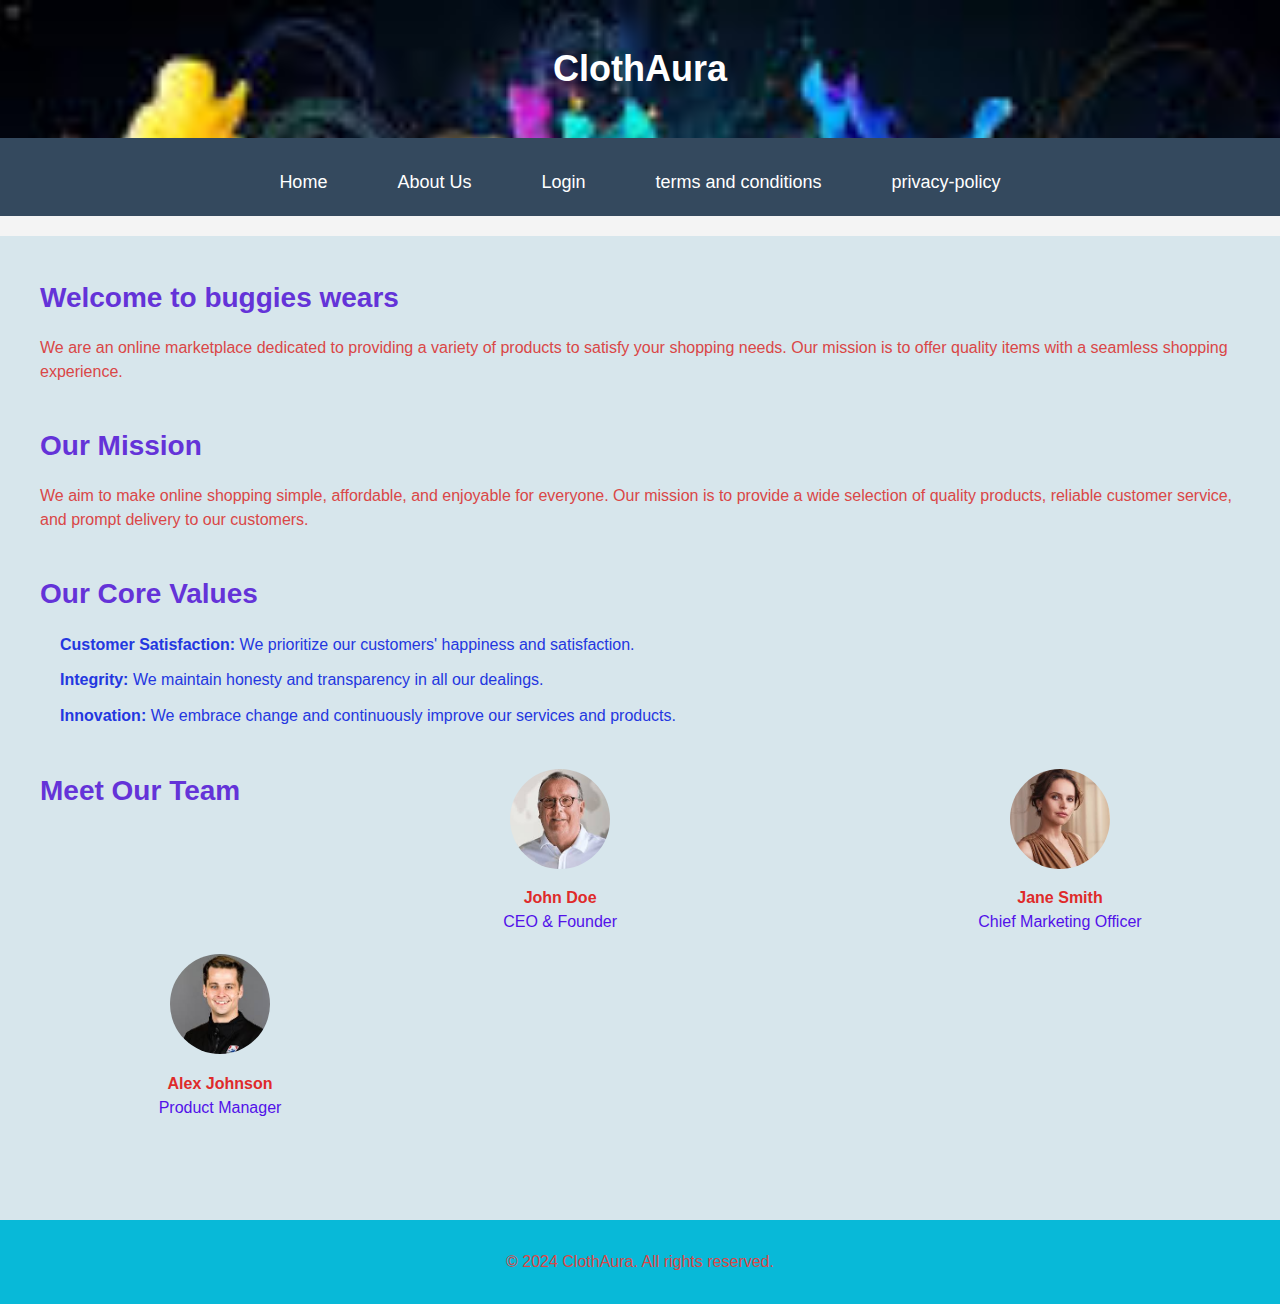
<file: about.html>
<!DOCTYPE html>
<html lang="en">
<head>
  <meta charset="UTF-8">
  <meta name="viewport" content="width=device-width, initial-scale=1.0">
  <title>About Us - ClothAura</title>
  <link rel="stylesheet" href="style.css">
</head>
<body>
  <!-- Header Section -->
  <header>
    <div class="container">
      <div class="logo">
        <a href="home.html">ClothAura</a>
      </div>
    </div>
  </header>

  <!-- Navigation Tabs -->
  <nav class="nav-tabs">
    <ul>
      <li><a href="home.html">Home</a></li>
      <li><a href="about.html">About Us</a></li>
      <li><a href="index.html">Login</a></li>
       <li><a href="terms.html">terms and conditions</a></li>
       <li><a href="privacy.html">privacy-policy</a></li>
    </ul>
  </nav>

  <!-- About Us Section -->
  <main class="about-main">
    <section class="about-intro">
      <h2>Welcome to buggies wears</h2>
      <p>We are an online marketplace dedicated to providing a variety of products to satisfy your shopping needs. Our mission is to offer quality items with a seamless shopping experience.</p>
    </section>

    <section class="mission">
      <h2>Our Mission</h2>
      <p>We aim to make online shopping simple, affordable, and enjoyable for everyone. Our mission is to provide a wide selection of quality products, reliable customer service, and prompt delivery to our customers.</p>
    </section>

    <section class="values">
      <h2>Our Core Values</h2>
      <ul>
        <li><strong>Customer Satisfaction:</strong> We prioritize our customers' happiness and satisfaction.</li>
        <li><strong>Integrity:</strong> We maintain honesty and transparency in all our dealings.</li>
        <li><strong>Innovation:</strong> We embrace change and continuously improve our services and products.</li>
      </ul>
    </section>

    <section class="team">
      <h2>Meet Our Team</h2>
      <div class="team-member">
        <img src="[data-uri]" alt="Team Member 1" class="team-img">
        <p class="team-name">John Doe</p>
        <p class="team-role">CEO & Founder</p>
      </div>
      <div class="team-member">
        <img src="[data-uri]" alt="Team Member 2" class="team-img">
        <p class="team-name">Jane Smith</p>
        <p class="team-role">Chief Marketing Officer</p>
      </div>
      <div class="team-member">
        <img src="[data-uri]" alt="Team Member 3" class="team-img">
        <p class="team-name">Alex Johnson</p>
        <p class="team-role">Product Manager</p>
      </div>
    </section>
  </main>

  <!-- Footer Section -->
  <footer>
    <div class="container">
      <p>&copy; 2024 ClothAura. All rights reserved.</p>
    </div>
  </footer>
</body>
</html>
</file>
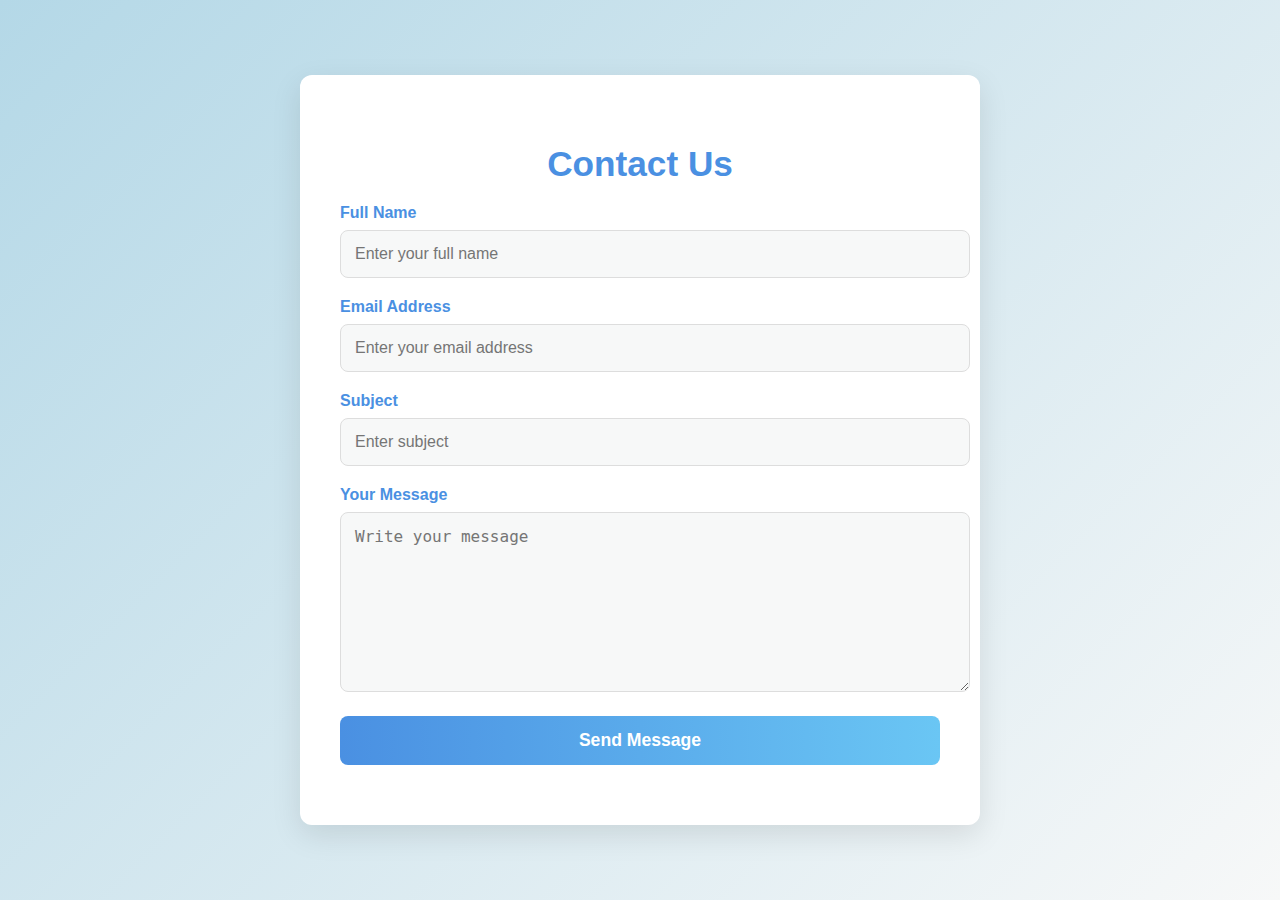
<file: contact.html>
<!DOCTYPE html>
<html lang="en">
<head>
  <meta charset="UTF-8">
  <meta name="viewport" content="width=device-width, initial-scale=1.0">
  <title>Contact Us - clothaura</title>
  <style>
    /* General Styles */
    body {
      font-family: 'Arial', sans-serif;
      background: linear-gradient(135deg, #B4D8E7, #F7F8F8);
      margin: 0;
      padding: 0;
      display: flex;
      justify-content: center;
      align-items: center;
      height: 100vh;
      color: #555;
    }

    .contact-form-container {
      background: #fff;
      box-shadow: 0 10px 30px rgba(0, 0, 0, 0.1);
      border-radius: 12px;
      padding: 40px;
      max-width: 600px;
      width: 100%;
      animation: fadeIn 1s ease-in-out;
    }

    @keyframes fadeIn {
      from {
        opacity: 0;
        transform: translateY(30px);
      }
      to {
        opacity: 1;
        transform: translateY(0);
      }
    }

    .contact-form-container h2 {
      font-size: 2.2rem;
      margin-bottom: 20px;
      color: #4A90E2;
      text-align: center;
    }

    .contact-form-container label {
      font-weight: bold;
      color: #4A90E2;
      margin-bottom: 8px;
      display: block;
    }

    .contact-form-container input,
    .contact-form-container textarea,
    .contact-form-container button {
      width: 100%;
      padding: 14px;
      margin-bottom: 20px;
      border-radius: 8px;
      border: 1px solid #ddd;
      font-size: 1rem;
      transition: all 0.3s ease;
      background-color: #F7F8F8;
    }

    .contact-form-container input:focus,
    .contact-form-container textarea:focus {
      border-color: #B4D8E7;
      box-shadow: 0 0 8px rgba(180, 216, 231, 0.5);
      outline: none;
    }

    .contact-form-container textarea {
      resize: vertical;
      height: 150px;
    }

    .contact-form-container button {
      background: linear-gradient(90deg, #4A90E2, #6AC6F4);
      color: white;
      font-size: 1.1rem;
      font-weight: bold;
      cursor: pointer;
      border: none;
      transition: transform 0.3s ease, box-shadow 0.3s ease;
    }

    .contact-form-container button:hover {
      transform: translateY(-3px);
      box-shadow: 0 6px 12px rgba(0, 0, 0, 0.15);
    }

    /* Responsive Styles */
    @media (max-width: 768px) {
      .contact-form-container {
        padding: 25px;
      }

      .contact-form-container h2 {
        font-size: 1.8rem;
      }
    }

    /* Footer */
    footer {
      position: fixed;
      bottom: 10px;
      width: 100%;
      text-align: center;
      font-size: 0.9rem;
      color: #555;
    }

    footer a {
      color: #4A90E2;
      text-decoration: none;
    }

    footer a:hover {
      text-decoration: underline;
    }
  </style>
</head>
<body>

<div class="contact-form-container">
  <h2>Contact Us</h2>
  <form id="contact-form">
    <label for="name">Full Name</label>
    <input type="text" id="name" name="name" placeholder="Enter your full name" required>

    <label for="email">Email Address</label>
    <input type="email" id="email" name="email" placeholder="Enter your email address" required>

    <label for="subject">Subject</label>
    <input type="text" id="subject" name="subject" placeholder="Enter subject" required>

    <label for="message">Your Message</label>
    <textarea id="message" name="message" placeholder="Write your message" required></textarea>

    <button type="submit">Send Message</button>
  </form>
</div>



<script>
  document.getElementById('contact-form').addEventListener('submit', function(event) {
    event.preventDefault(); // Prevent default form submission

    // Simulate success message
    alert("Your message has been sent successfully. We'll get back to you soon.");
  });
</script>

</body>
</html>
</file>
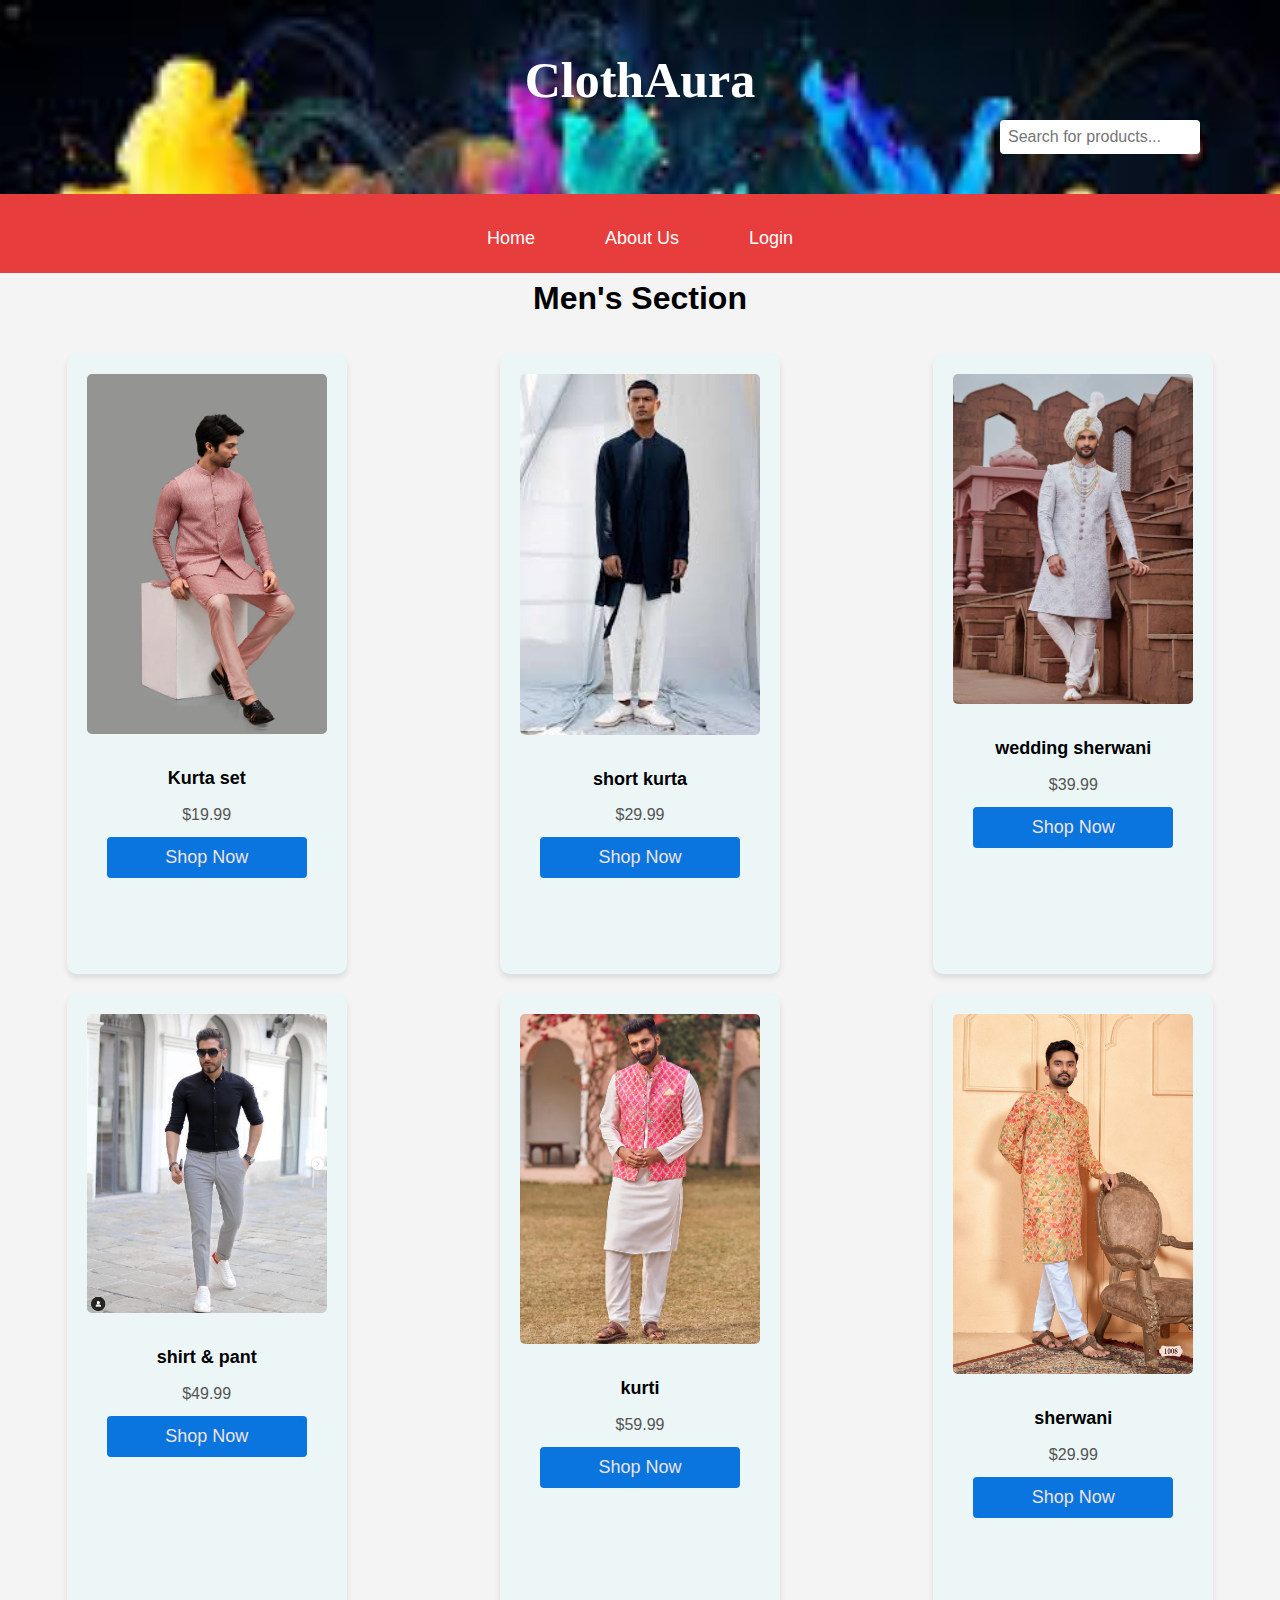
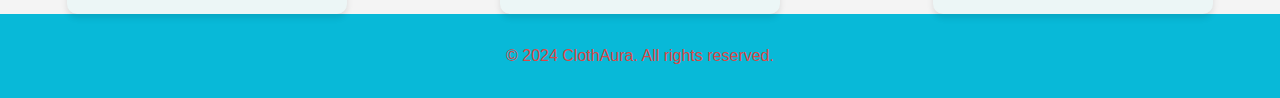
<file: men.html>
<!DOCTYPE html>
<html lang="en">
<head>
  <meta charset="UTF-8">
  <meta name="viewport" content="width=device-width, initial-scale=1.0">
  <title>Online Shopping</title>
  <link rel="stylesheet" href="style.css">
  <script defer src="script.js"></script>
</head>
<body>
  <!-- Header Section -->
  <header>
    <div class="container">
      <div class="logo">
        <h1>ClothAura</h1>
      </div>
      <div class="header-icons">
        <input type="text" id="search-bar" placeholder="Search for products..." />
      </div>
    </div>
  </header>

  <nav class="nav-tabs">
    <ul>
      <li><a href="home.html">Home</a></li>
      <li><a href="about.html">About Us</a></li>
      <li><a href="index.html">Login</a></li>
    </ul>
  </nav>

  <main>

    <div class="heading">
      <h3>Men's Section</h3>
    </div>
    
    <div class="product-grid">
      <div class="product-card">
        <img src="./men1.webp" alt="Product 1">
        <div class="product-info">
          <h3>Kurta set</h3>
          <p>$19.99</p>
          <a href="shop.html"><button class="shop-now-btn">Shop Now</button></a>
        </div>
      </div>

      <div class="product-card">
        <img src="./men2.jpg" alt="Product 2">
        <div class="product-info">
          <h3>short kurta</h3>
          <p>$29.99</p>
          <a href="shop.html"><button class="shop-now-btn">Shop Now</button></a>
        </div>
      </div>

      <div class="product-card">
        <img src="./men3.webp" alt="Product 3">
        <div class="product-info">
          <h3>wedding sherwani</h3>
          <p>$39.99</p>
          <a href="shop.html"><button class="shop-now-btn">Shop Now</button></a>
        </div>
      </div>

      <div class="product-card">
        <img src="./men4.jpg" alt="Product 4">
        <div class="product-info">
          <h3>shirt & pant</h3>
          <p>$49.99</p>
          <a href="shop.html"><button class="shop-now-btn">Shop Now</button></a>
        </div>
      </div>

      <div class="product-card">
        <img src="./men5.webp" alt="Product 5">
        <div class="product-info">
          <h3>kurti</h3>
          <p>$59.99</p>
          <a href="shop.html"><button class="shop-now-btn">Shop Now</button></a>
        </div>
      </div>

      <div class="product-card">
        <img src="./men6.jpg" alt="Product 6">
        <div class="product-info">
          <h3>sherwani</h3>
          <p>$29.99</p>
          <a href="shop.html"><button class="shop-now-btn">Shop Now</button></a>
        </div>
      </div>
    </div>
  </main>

  <!-- Cart Pop-up -->
  <div id="cart-popup" class="cart-popup">
    <div class="cart-header">
      <h2>Shopping Cart</h2>
      <button id="close-cart">✖</button>
    </div>
    <div id="cart-items">
      <!-- Cart items will be dynamically added here -->
    </div>
    <div class="cart-footer">
      <p>Total: $<span id="cart-total">0.00</span></p>
    </div>
  </div>


  <!-- Footer Section -->
  <footer>
    <div class="container">
      <p>&copy; 2024 ClothAura. All rights reserved.</p>
    </div>
  </footer>

  <script>
    document.addEventListener("DOMContentLoaded", () => {
      const cartPopup = document.getElementById("cart-popup");
      const cartItemsContainer = document.getElementById("cart-items");
      const cartTotal = document.getElementById("cart-total");
      const closeCartButton = document.getElementById("close-cart");
      let cart = [];

      // Add to Cart Button Click
      document.querySelectorAll(".add-to-cart-btn").forEach(button => {
        button.addEventListener("click", () => {
          const productName = button.dataset.name;
          const productPrice = parseFloat(button.dataset.price);

          const existingItem = cart.find(item => item.name === productName);
          if (existingItem) {
            existingItem.quantity++;
          } else {
            cart.push({ name: productName, price: productPrice, quantity: 1 });
          }
          updateCart();
          cartPopup.style.display = "block";
        });
      });

      // Close Cart Popup
      closeCartButton.addEventListener("click", () => {
        cartPopup.style.display = "none";
      });

      // Update Cart Items
      function updateCart() {
        cartItemsContainer.innerHTML = "";
        let total = 0;

        cart.forEach(item => {
          total += item.price * item.quantity;

          const cartItem = document.createElement("div");
          cartItem.classList.add("cart-item");
          cartItem.innerHTML = `
            <p>${item.name} - $${item.price} x ${item.quantity}</p>
            <button class="remove-item" data-name="${item.name}">Remove</button>
          `;
          cartItemsContainer.appendChild(cartItem);
        });

        cartTotal.textContent = total.toFixed(2);

        // Remove Item Button
        document.querySelectorAll(".remove-item").forEach(button => {
          button.addEventListener("click", () => {
            const productName = button.dataset.name;
            cart = cart.filter(item => item.name !== productName);
            updateCart();
          });
        });
      }
    });
  </script>

  <style>
    /* Styling for product cards */
    .product-grid {
  display: grid;
  justify-items: center;
  align-items: center;
  grid-template-columns: repeat(3, 1fr); /* 3 columns */
  gap: 20px;
  margin-top: 30px;
}

.product-card {
  background-color: #ecf6f6;
  border-radius: 10px;
  box-shadow: 0 4px 6px rgba(0, 0, 0, 0.1);
  overflow: hidden;
  transition: transform 0.3s ease;
  display: flex;
  flex-direction: column; /* Align children vertically */
  height: 620px; /* Fixed height for all cards */
  width: 280px;  /* Fixed width for all cards */
}
h3{
    text-align: center;
    font-size: 2rem;
}
.product-card:hover {
  transform: scale(1.05);
}

.product-info {
  padding: 20px;
  flex-grow: 1; /* Allow content to expand within card */
}

.product-info h3 {
  font-size: 18px;
  margin: 10px 0;
}

.product-info p {
  font-size: 16px;
  color: #555;
}
header {
    background-color: #8bbff8;
    padding: 20px 0;
    color: white;
    text-align: center;
  }
.add-to-cart-btn,
.shop-now-btn {
  background-color: #00e927;
  color: white;
  padding: 0px;
  border: none;
  border-radius: 5px;
  cursor: pointer;
}

.shop-now-btn {
  background-color: #0ef10a;
}

.add-to-cart-btn,
.shop-now-btn {
  margin-top: 10px;
}
.banner p{
    font-size: 1.5rem;
    color: rgb(228, 153, 22);
}


    .shop-now-btn {
      background-color: #3700ff;
      color: white;
      padding:5px;
      border: none;
      border-radius: 5px;
      cursor: pointer;
    }
    
    header .logo a {
    font-size: 36px;
    font-weight: bold;
    color: white;
    text-decoration: none;
  }
  /* Media Query for Small Screens (max-width: 600px) */
@media (max-width: 650px) {
  .product-grid {
    display: flex;
    flex-direction: column; /* Stack items vertically */
    align-items: center; /* Center items horizontally */
    gap: 20px; /* Space between items */
  }

  .product-card {
    width: 100%; /* Full width of the screen */
    max-width: 350px; /* Optional: limit the width */
  }

  .product-info {
    text-align: center; /* Center-align product information */
  }

  .product-card img {
    max-width: 100%; /* Make images responsive */
    height: auto; /* Maintain aspect ratio */
  }
}

/* Navigation Tabs Styling */
.nav-tabs {
  background-color: #e83d3d;
  overflow-x: auto; /* Enable horizontal scrolling */
  white-space: nowrap; /* Prevent line breaks */
}

.nav-tabs ul {
  display: flex;
  margin: 0;
  padding: 0;
  list-style: none;
  flex-wrap: nowrap; /* Prevent wrapping of buttons */
}

.nav-tabs li {
  flex-shrink: 0; /* Prevent shrinking of buttons */
}

.nav-tabs a {
  display: inline-block;
  text-decoration: none;
  color: white;
  padding: 10px 15px;
  font-size: 14px; /* Adjust font size for mobile */
  border-radius: 5px;
  transition: background-color 0.3s;
  white-space: nowrap; /* Prevent text wrapping inside buttons */
}

.nav-tabs a:hover {
  background-color: #921236; /* Highlight color on hover */
}

/* Media Query for Mobile Screens */
@media (max-width: 600px) {
  .nav-tabs ul {
    justify-content: flex-start; /* Align buttons to the left */
    overflow-x: auto; /* Enable horizontal scrolling */
  }

  .nav-tabs a {
    font-size: 12px; /* Further reduce font size for small screens */
    padding: 20px 40px; /* Reduce padding for compact buttons */
  }
}
    /* Cart Popup Styling */
    .cart-popup {
      position: fixed;
      top: 0;
      right: 0;
      width: 300px;
      height: 100%;
      background-color: #fff;
      box-shadow: -2px 0px 10px rgba(0, 0, 0, 0.2);
      display: none;
      padding: 20px;
    }
    .banner{
        background-color: rgb(179, 214, 245);
    }
    .cart-header {
      display: flex;
      justify-content: space-between;
      align-items: center;
    }

    .cart-footer {
      margin-top: 20px;
    }

    .cart-footer button {
      width: 100%;
      background-color: #000000;
      color: white;
      padding: 10px;
      border: none;
      border-radius: 5px;
      cursor: pointer;
    }

    .cart-footer button:hover {
      background-color: #45a049;
    }
    .abc{
        display: flex;
        justify-content: center;
        align-items: center;
    }
    .abc a{
        width: 250px;
        font-size: 2rem;
        padding: 20px;
    }
  </style>
</body>
</html>
</file>
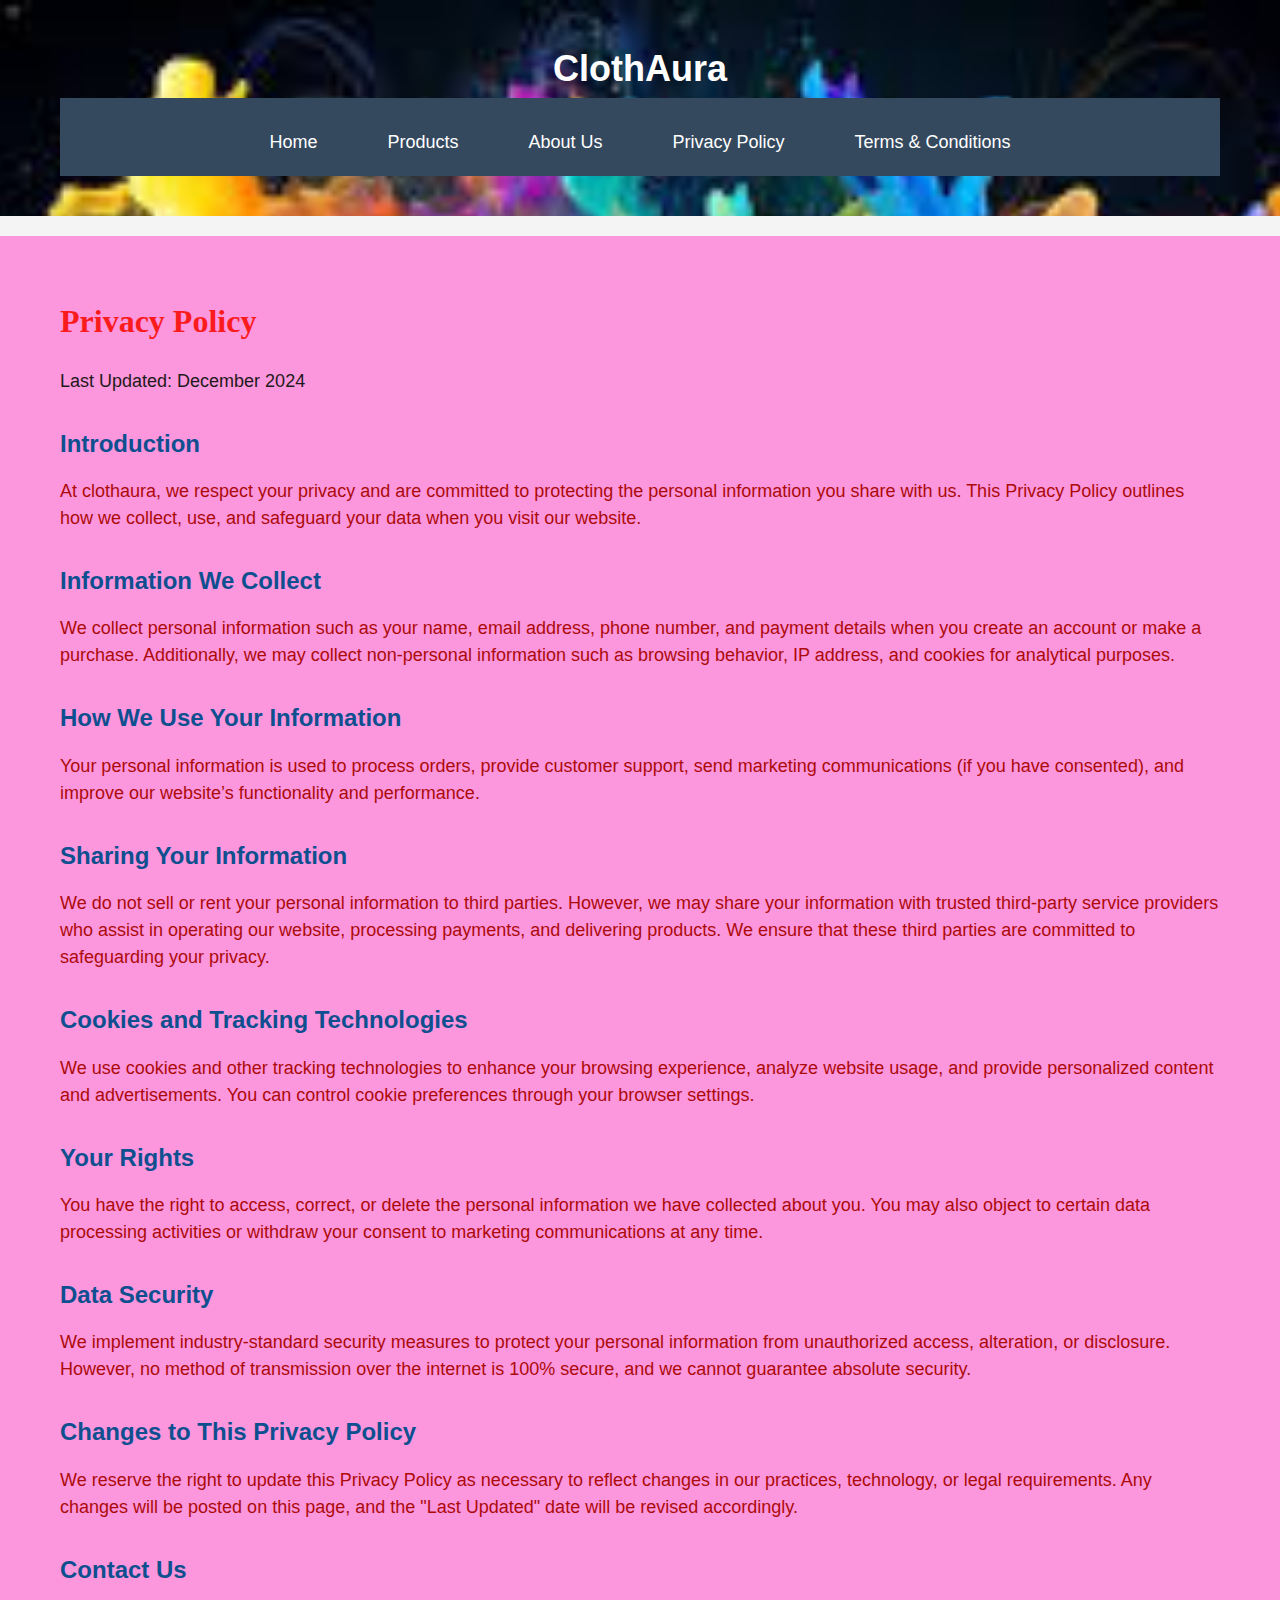
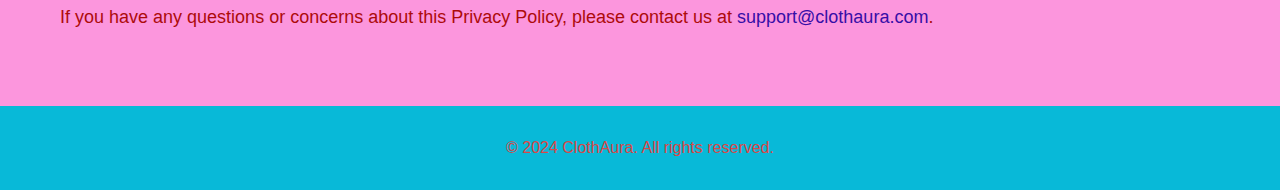
<file: privacy.html>
<!DOCTYPE html>
<html lang="en">
<head>
  <meta charset="UTF-8">
  <meta name="viewport" content="width=device-width, initial-scale=1.0">
  <title>Privacy Policy - ClothAura</title>
  <link rel="stylesheet" href="style.css">
</head>
<body>
  <!-- Header Section -->
  <header>
    <div class="container">
      <div class="logo">
        <a href="home.html">ClothAura</a>
      </div>
      <nav class="nav-tabs">
        <ul>
          <li><a href="home.html">Home</a></li>
          <li><a href="product.html">Products</a></li>
          <li><a href="about.html">About Us</a></li>
          <li><a href="privacy.html">Privacy Policy</a></li> <!-- Privacy Policy Link -->
          <li><a href="terms.html">Terms & Conditions</a></li> <!-- Terms Link -->
        </ul>
      </nav>
    </div>
  </header>

  <!-- Privacy Policy Section -->
  <section class="privacy-section">
    <div class="container">
      <h1>Privacy Policy</h1>
      <p>Last Updated: December 2024</p>

      <div class="privacy-content">
        <h2>Introduction</h2>
        <p>At clothaura, we respect your privacy and are committed to protecting the personal information you share with us. This Privacy Policy outlines how we collect, use, and safeguard your data when you visit our website.</p>

        <h2>Information We Collect</h2>
        <p>We collect personal information such as your name, email address, phone number, and payment details when you create an account or make a purchase. Additionally, we may collect non-personal information such as browsing behavior, IP address, and cookies for analytical purposes.</p>

        <h2>How We Use Your Information</h2>
        <p>Your personal information is used to process orders, provide customer support, send marketing communications (if you have consented), and improve our website’s functionality and performance.</p>

        <h2>Sharing Your Information</h2>
        <p>We do not sell or rent your personal information to third parties. However, we may share your information with trusted third-party service providers who assist in operating our website, processing payments, and delivering products. We ensure that these third parties are committed to safeguarding your privacy.</p>

        <h2>Cookies and Tracking Technologies</h2>
        <p>We use cookies and other tracking technologies to enhance your browsing experience, analyze website usage, and provide personalized content and advertisements. You can control cookie preferences through your browser settings.</p>

        <h2>Your Rights</h2>
        <p>You have the right to access, correct, or delete the personal information we have collected about you. You may also object to certain data processing activities or withdraw your consent to marketing communications at any time.</p>

        <h2>Data Security</h2>
        <p>We implement industry-standard security measures to protect your personal information from unauthorized access, alteration, or disclosure. However, no method of transmission over the internet is 100% secure, and we cannot guarantee absolute security.</p>

        <h2>Changes to This Privacy Policy</h2>
        <p>We reserve the right to update this Privacy Policy as necessary to reflect changes in our practices, technology, or legal requirements. Any changes will be posted on this page, and the "Last Updated" date will be revised accordingly.</p>

        <h2>Contact Us</h2>
        <p>If you have any questions or concerns about this Privacy Policy, please contact us at <a href="mailto:support@clothaura.com">support@clothaura.com</a>.</p>
      </div>
    </div>
  </section>

  <!-- Footer Section -->
  <footer>
    <div class="container">
      <p>&copy; 2024 ClothAura. All rights reserved.</p>
    </div>
  </footer>

</body>
</html>
</file>
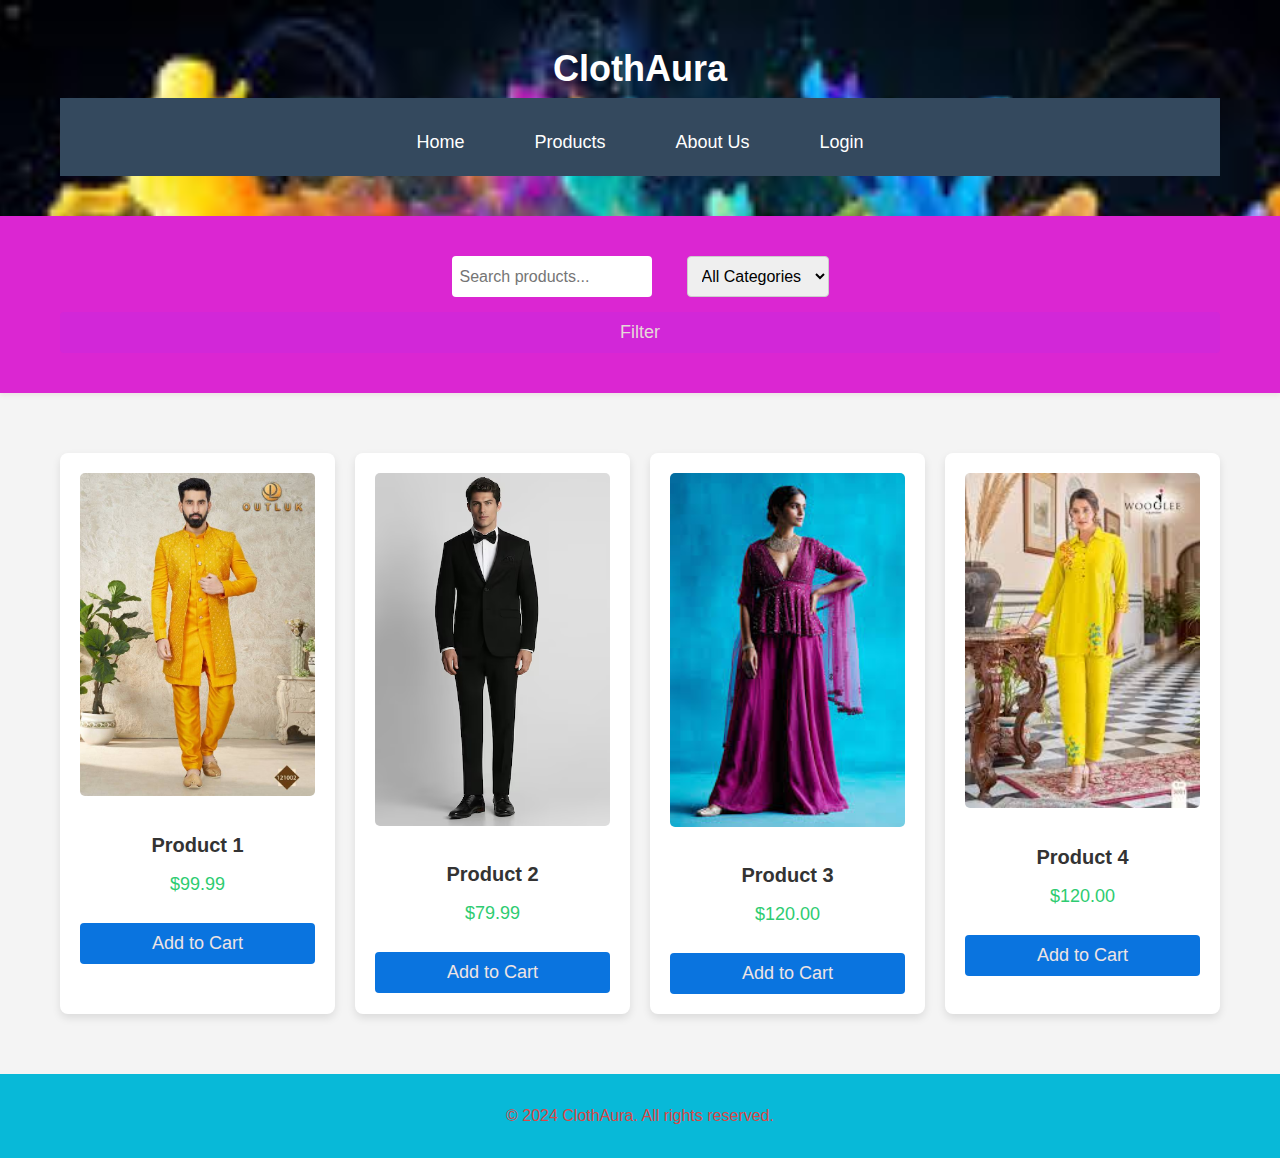
<file: product.html>
<!DOCTYPE html>
<html lang="en">
<head>
  <meta charset="UTF-8">
  <meta name="viewport" content="width=device-width, initial-scale=1.0">
  <title>Products - ClothAura</title>
  <link rel="stylesheet" href="style.css">
</head>
<body>
  <!-- Header Section -->
  <header>
    <div class="container">
      <div class="logo">
        <a href="home.html">ClothAura</a>
      </div>
      <nav class="nav-tabs">
        <ul>
          <li><a href="home.html">Home</a></li>
          <li><a href="product.html">Products</a></li>
          <li><a href="about.html">About Us</a></li>
          <li><a href="index.html">Login</a></li>
        </ul>
      </nav>
    </div>
  </header>

  <!-- Product Filter Section -->
  <section class="product-filter">
    <div class="container">
      <input type="text" id="search-bar" placeholder="Search products..." class="search-bar">
      <select id="category-select" class="category-select">
        <option value="">All Categories</option>
        <option value="electronics">Electronics</option>
        <option value="clothing">Clothing</option>
        <option value="home">Home</option>
      </select>
      <button class="filter-btn">Filter</button>
    </div>
  </section>

  <!-- Products Grid Section -->
  <section class="products-grid">
    <div class="container">
      <div class="product-card">
        <img src="./product1.jpeg" alt="Product 1" class="product-img">
        <h3 class="product-name">Product 1</h3>
        <p class="product-price">$99.99</p>
        <button class="add-to-cart">Add to Cart</button>
      </div>
      <div class="product-card">
        <img src="./product2.avif"  alt="Product 2" class="product-img">
        <h3 class="product-name">Product 2</h3>
        <p class="product-price">$79.99</p>
        <button class="add-to-cart">Add to Cart</button>
      </div>
      <div class="product-card">
        <img src="./product3.jpg" alt="Product 3" class="product-img">
        <h3 class="product-name">Product 3</h3>
        <p class="product-price">$120.00</p>
        <button class="add-to-cart">Add to Cart</button>
      </div>
      <div class="product-card">
        <img src="./product4.jpg" alt="Product 4" class="product-img">
        <h3 class="product-name">Product 4</h3>
        <p class="product-price">$120.00</p>
        <button class="add-to-cart">Add to Cart</button>
      </div>
      <!-- Additional Product Cards can go here -->
    </div>
  </section>

  <!-- Footer Section -->
  <footer>
    <div class="container">
      <p>&copy; 2024 ClothAura. All rights reserved.</p>
    </div>
  </footer>
</body>
</html>
</file>
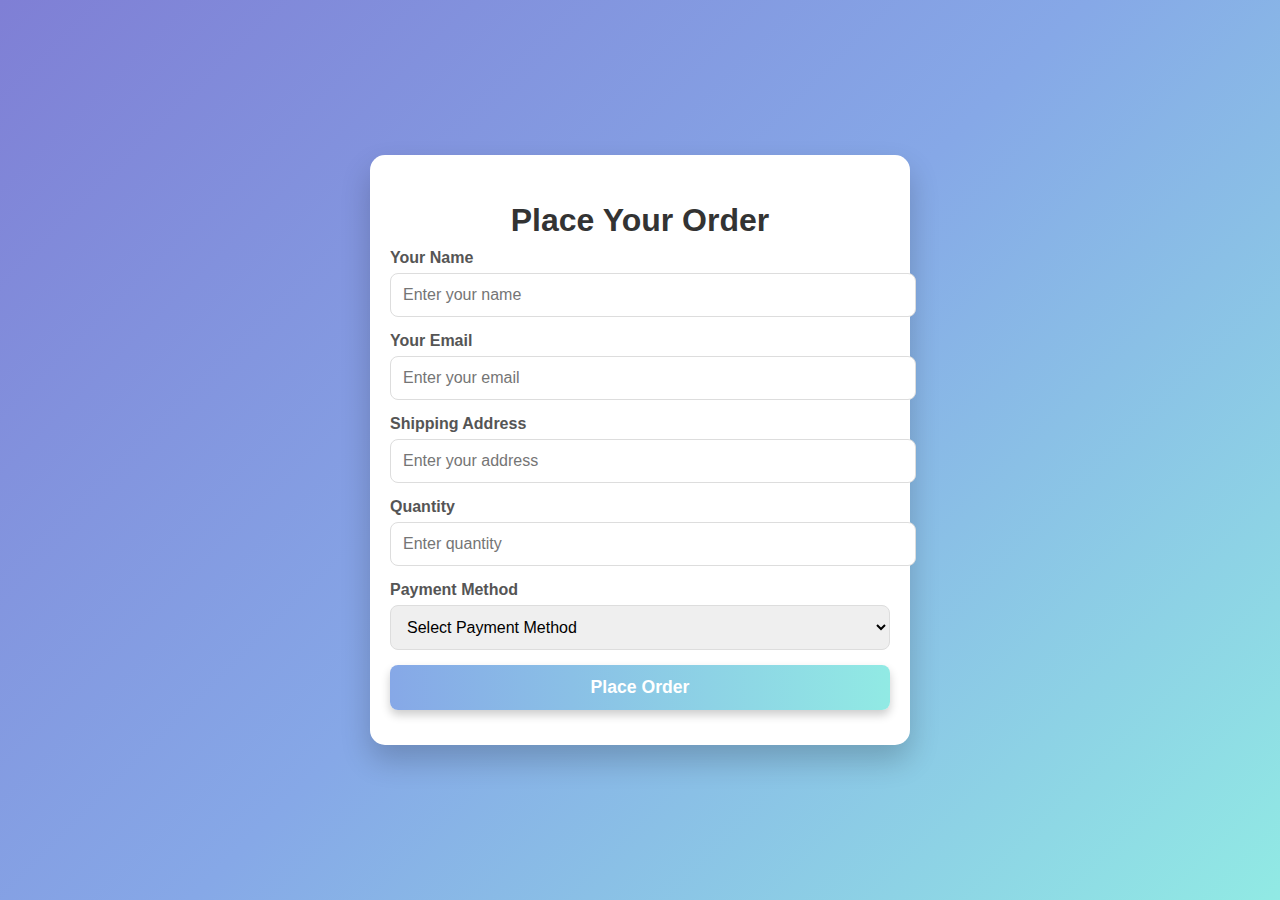
<file: shop.html>
<!DOCTYPE html>
<html lang="en">
<head>
  <meta charset="UTF-8">
  <meta name="viewport" content="width=device-width, initial-scale=1.0">
  <title>Enhanced Order Form</title>
  <style>
    body {
      font-family: 'Arial', sans-serif;
      margin: 0;
      padding: 0;
      background: linear-gradient(135deg, #7F7FD5, #86A8E7, #91EAE4);
      display: flex;
      flex-direction: column;
      align-items: center;
      justify-content: center;
      height: 100vh;
      overflow: hidden;
    }

    .order-form-container, .order-success-popup {
      background: #fff;
      border-radius: 15px;
      box-shadow: 0 15px 30px rgba(0, 0, 0, 0.2);
      width: 95%;
      max-width: 500px;
      padding: 20px;
      text-align: center;
      animation: fadeIn 1s ease-in-out;
    }

    @keyframes fadeIn {
      from {
        opacity: 0;
        transform: translateY(50px);
      }
      to {
        opacity: 1;
        transform: translateY(0);
      }
    }

    h2 {
      font-size: 2rem;
      color: #333;
      margin-bottom: 10px;
    }

    form label {
      display: block;
      text-align: left;
      margin-bottom: 6px;
      font-weight: bold;
      color: #555;
    }

    form input, form select, form button {
      width: 100%;
      padding: 12px;
      margin-bottom: 15px;
      border: 1px solid #ddd;
      border-radius: 8px;
      font-size: 1rem;
      transition: all 0.3s ease;
    }

    form input:focus, form select:focus {
      border-color: #86A8E7;
      outline: none;
      box-shadow: 0 0 10px rgba(134, 168, 231, 0.5);
    }

    form button {
      background: linear-gradient(90deg, #86A8E7, #91EAE4);
      color: #fff;
      border: none;
      cursor: pointer;
      font-size: 1.1rem;
      font-weight: bold;
      box-shadow: 0 5px 10px rgba(0, 0, 0, 0.2);
      transition: transform 0.3s ease, box-shadow 0.3s ease;
    }

    form button:hover {
      transform: translateY(-3px);
      box-shadow: 0 10px 20px rgba(0, 0, 0, 0.3);
    }

    .order-success-popup {
      display: none;
    }

    .order-success-popup.active {
      display: block;
    }

    .order-success-popup p {
      font-size: 1rem;
      margin-bottom: 20px;
      color: #555;
    }

    .order-success-popup button {
      padding: 10px 20px;
      background: #7F7FD5;
      color: #fff;
      border: none;
      border-radius: 8px;
      font-size: 1rem;
      font-weight: bold;
      cursor: pointer;
      transition: background 0.3s ease;
    }

    .order-success-popup button:hover {
      background: #6b6bb1;
    }

    #credit-card-details {
      display: none;
    }
  </style>
</head>
<body>
  <div class="order-form-container">
    <h2>Place Your Order</h2>
    <form id="order-form">
      <label for="customer-name">Your Name</label>
      <input type="text" id="customer-name" placeholder="Enter your name" required>

      <label for="customer-email">Your Email</label>
      <input type="email" id="customer-email" placeholder="Enter your email" required>

      <label for="customer-address">Shipping Address</label>
      <input type="text" id="customer-address" placeholder="Enter your address" required>

      <label for="product-quantity">Quantity</label>
      <input type="number" id="product-quantity" placeholder="Enter quantity" min="1" required>

      <label for="payment-method">Payment Method</label>
      <select id="payment-method" required>
        <option value="" disabled selected>Select Payment Method</option>
        <option value="credit-card">Credit Card</option>
        <option value="paypal">PayPal</option>
        <option value="bank-transfer">Bank Transfer</option>
      </select>

      <!-- Credit Card Details -->
      <div id="credit-card-details">
        <label for="card-number">Credit Card Number</label>
        <input type="text" id="card-number" placeholder="Enter your card number" maxlength="16">

        <label for="expiry-date">Expiry Date</label>
        <input type="month" id="expiry-date">

        <label for="cvv">CVV</label>
        <input type="number" id="cvv" placeholder="Enter CVV" maxlength="3">
      </div>

      <button type="submit">Place Order</button>
    </form>
  </div>

  <div class="order-success-popup" id="order-success-popup">
    <h2>Order Placed Successfully!</h2>
    <p>Thank you for your order! Your payment has been received, and your product will be shipped soon.</p>
    
  <script>
    const paymentMethod = document.getElementById("payment-method");
    const creditCardDetails = document.getElementById("credit-card-details");

    // Show/Hide Credit Card Details Based on Payment Method
    paymentMethod.addEventListener("change", () => {
      if (paymentMethod.value === "credit-card") {
        creditCardDetails.style.display = "block";
      } else {
        creditCardDetails.style.display = "none";
      }
    });

    // Handle Form Submission
    document.getElementById("order-form").addEventListener("submit", function(event) {
      event.preventDefault(); // Prevent form submission
      document.querySelector(".order-form-container").style.display = "none"; // Hide form
      document.getElementById("order-success-popup").classList.add("active"); // Show success popup
    });
  </script>
</body>
  </html>
</file>
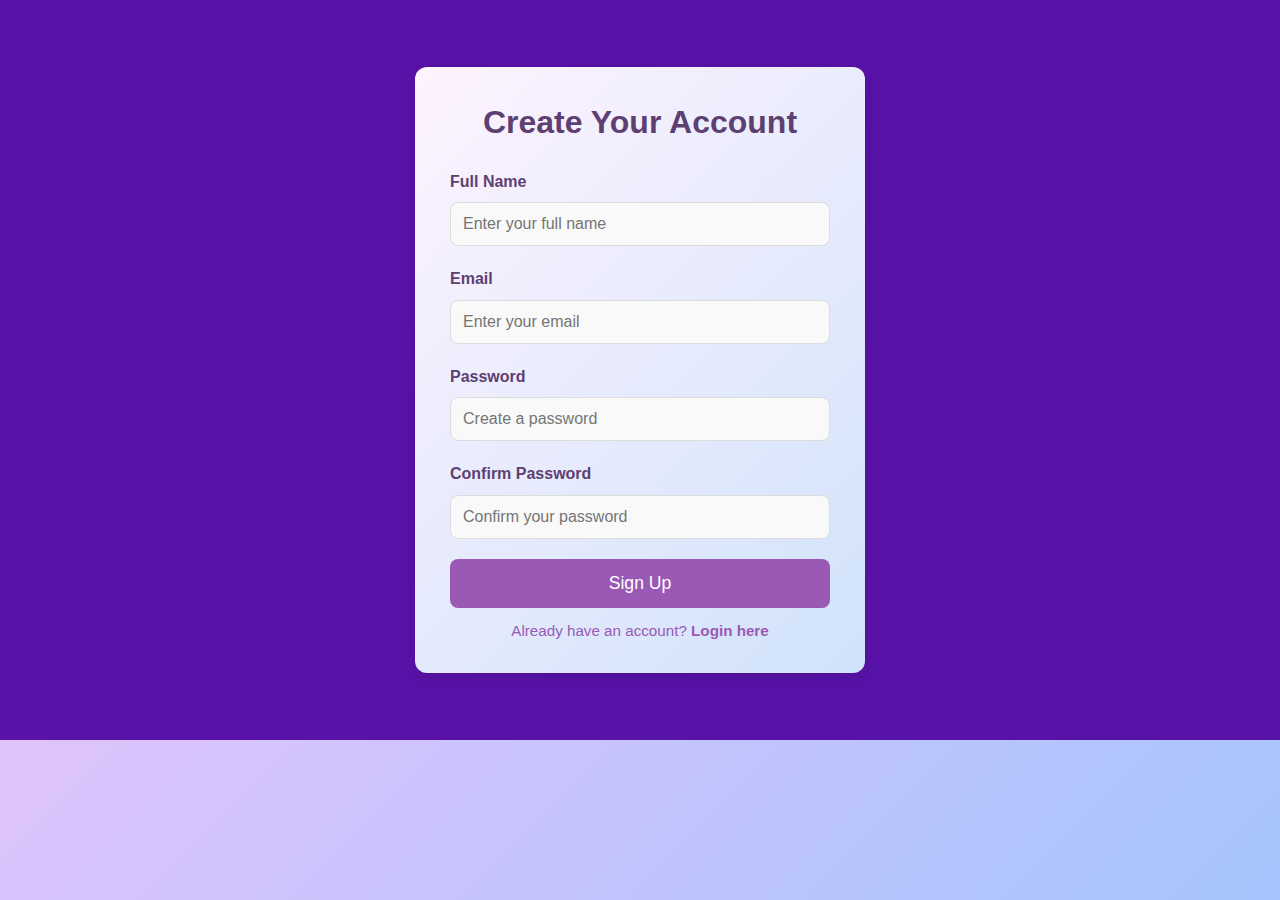
<file: signup.html>
<!DOCTYPE html>
<html lang="en">
<head>
  <meta charset="UTF-8">
  <meta name="viewport" content="width=device-width, initial-scale=1.0">
  <title>Signup - clothaura</title>
  <link rel="stylesheet" href="style.css">
  <script defer src="script.js"></script>
  <style>
    /* General Styles */
    body {
      font-family: 'Arial', sans-serif;
      margin: 0;
      background: linear-gradient(135deg, #e0c3fc, #8ec5fc); /* Soft pastel gradient */
    }

    header {
      background-color: #f8c8dc; /* Light blush pink */
      color: #fff;
      padding: 15px 20px;
      text-align: center;
    }

    .logo a {
      font-size: 2rem;
      font-weight: bold;
      color: #fff;
      text-decoration: none;
    }

    nav.nav-tabs {
      background-color: #f0a9e2; /* Light pastel purple */
      border-bottom: 2px solid #f8c8dc;
      box-shadow: 0px 2px 5px rgba(0, 0, 0, 0.1);
    }

    nav ul {
      list-style: none;
      margin: 0;
      padding: 0;
      display: flex;
      justify-content: center;
    }

    nav ul li {
      margin: 0 15px;
    }

    nav ul li a {
      text-decoration: none;
      color: #fff;
      font-size: 1rem;
      padding: 12px 18px;
      transition: background-color 0.3s, color 0.3s;
    }

    nav ul li a:hover {
      background-color: #ffb3e6; /* Soothing pink */
      color: #fff;
      border-radius: 4px;
    }

    main.signup-main {
      display: flex;
      justify-content: center;
      align-items: center;
      min-height: calc(100vh - 160px);
      padding: 20px;
    }

    .signup-container {
      background: #fff;
      color: #333;
      padding: 30px 35px;
      border-radius: 12px;
      box-shadow: 0px 4px 15px rgba(0, 0, 0, 0.1);
      max-width: 450px;
      width: 100%;
      text-align: center;
      background: linear-gradient(135deg, #fef3ff, #d0e3fa); /* Light gradient */
    }

    .signup-container h2 {
      margin-bottom: 20px;
      color: #5d3f72; /* Subtle deep purple */
      font-size: 2rem;
    }

    .form-group {
      margin-bottom: 20px;
      text-align: left;
    }

    .form-group label {
      display: block;
      margin-bottom: 8px;
      font-weight: bold;
      color: #5d3f72;
    }

    .form-group input {
      width: 100%;
      padding: 12px;
      font-size: 1rem;
      border: 1px solid #dcdcdc;
      border-radius: 8px;
      background-color: #f9f9f9;
      transition: border-color 0.3s, box-shadow 0.3s;
    }

    .form-group input:focus {
      border-color: #9b59b6; /* Soothing purple */
      box-shadow: 0 0 8px rgba(155, 89, 182, 0.4);
    }

    button {
      background-color: #9b59b6; /* Soft purple */
      color: #fff;
      border: none;
      border-radius: 8px;
      padding: 14px 18px;
      font-size: 1.1rem;
      cursor: pointer;
      width: 100%;
      transition: background-color 0.3s;
    }

    button:hover {
      background-color: #8e44ad; /* Slightly darker purple */
    }

    .login-link {
      margin-top: 12px;
      font-size: 0.95rem;
      color: #9b59b6; /* Soft purple for link */
    }

    .login-link a {
      color: #9b59b6;
      text-decoration: none;
      font-weight: bold;
    }

    .login-link a:hover {
      text-decoration: underline;
    }

    footer {
      background-color: #f8c8dc; /* Light blush pink */
      color: #fff;
      text-align: center;
      padding: 15px 20px;
    }

    /* Responsive Styles */
    @media (max-width: 768px) {
      .signup-container {
        padding: 25px 30px;
      }

      .signup-container h2 {
        font-size: 1.6rem;
      }

      button {
        font-size: 1.2rem;
      }
    }

    @media (max-width: 480px) {
      nav ul {
        flex-direction: column;
      }

      nav ul li {
        margin: 5px 0;
      }

      .signup-container {
        max-width: 100%;
        padding: 15px;
      }

      button {
        font-size: 1.3rem;
      }
    }
  </style>
</head>
<body>
  
  <!-- Signup Form Section -->
  <main class="signup-main">
    <div class="signup-container">
      <h2>Create Your Account</h2>
      <form id="signup-form">
        <div class="form-group">
          <label for="name">Full Name</label>
          <input type="text" id="name" name="name" placeholder="Enter your full name" required />
        </div>
        <div class="form-group">
          <label for="email">Email</label>
          <input type="email" id="email" name="email" placeholder="Enter your email" required />
        </div>
        <div class="form-group">
          <label for="password">Password</label>
          <input type="password" id="password" name="password" placeholder="Create a password" required />
        </div>
        <div class="form-group">
          <label for="confirm-password">Confirm Password</label>
          <input type="password" id="confirm-password" name="confirm-password" placeholder="Confirm your password" required />
        </div>
        <button type="submit">Sign Up</button>
        <p class="login-link">Already have an account? <a href="index.html">Login here</a></p>
      </form>
    </div>
  </main>

  
  <script>
    // JavaScript for form submission
    document.getElementById('signup-form').addEventListener('submit', function(event) {
      event.preventDefault(); // Prevent form submission

      // Collect form data
      const name = document.getElementById('name').value;
      const email = document.getElementById('email').value;
      const password = document.getElementById('password').value;
      const confirmPassword = document.getElementById('confirm-password').value;

      // Validate passwords
      if (password !== confirmPassword) {
        alert("Passwords do not match!");
        return;
      }

      // Store data in localStorage
      const userData = { name, email, password };
      localStorage.setItem('users', JSON.stringify(userData));

      // Show success alert and redirect to login page
      alert("Signup successful! You will be redirected to the login page.");
      window.location.href = "index.html";
    });
  </script>
</body>
</html>
</file>
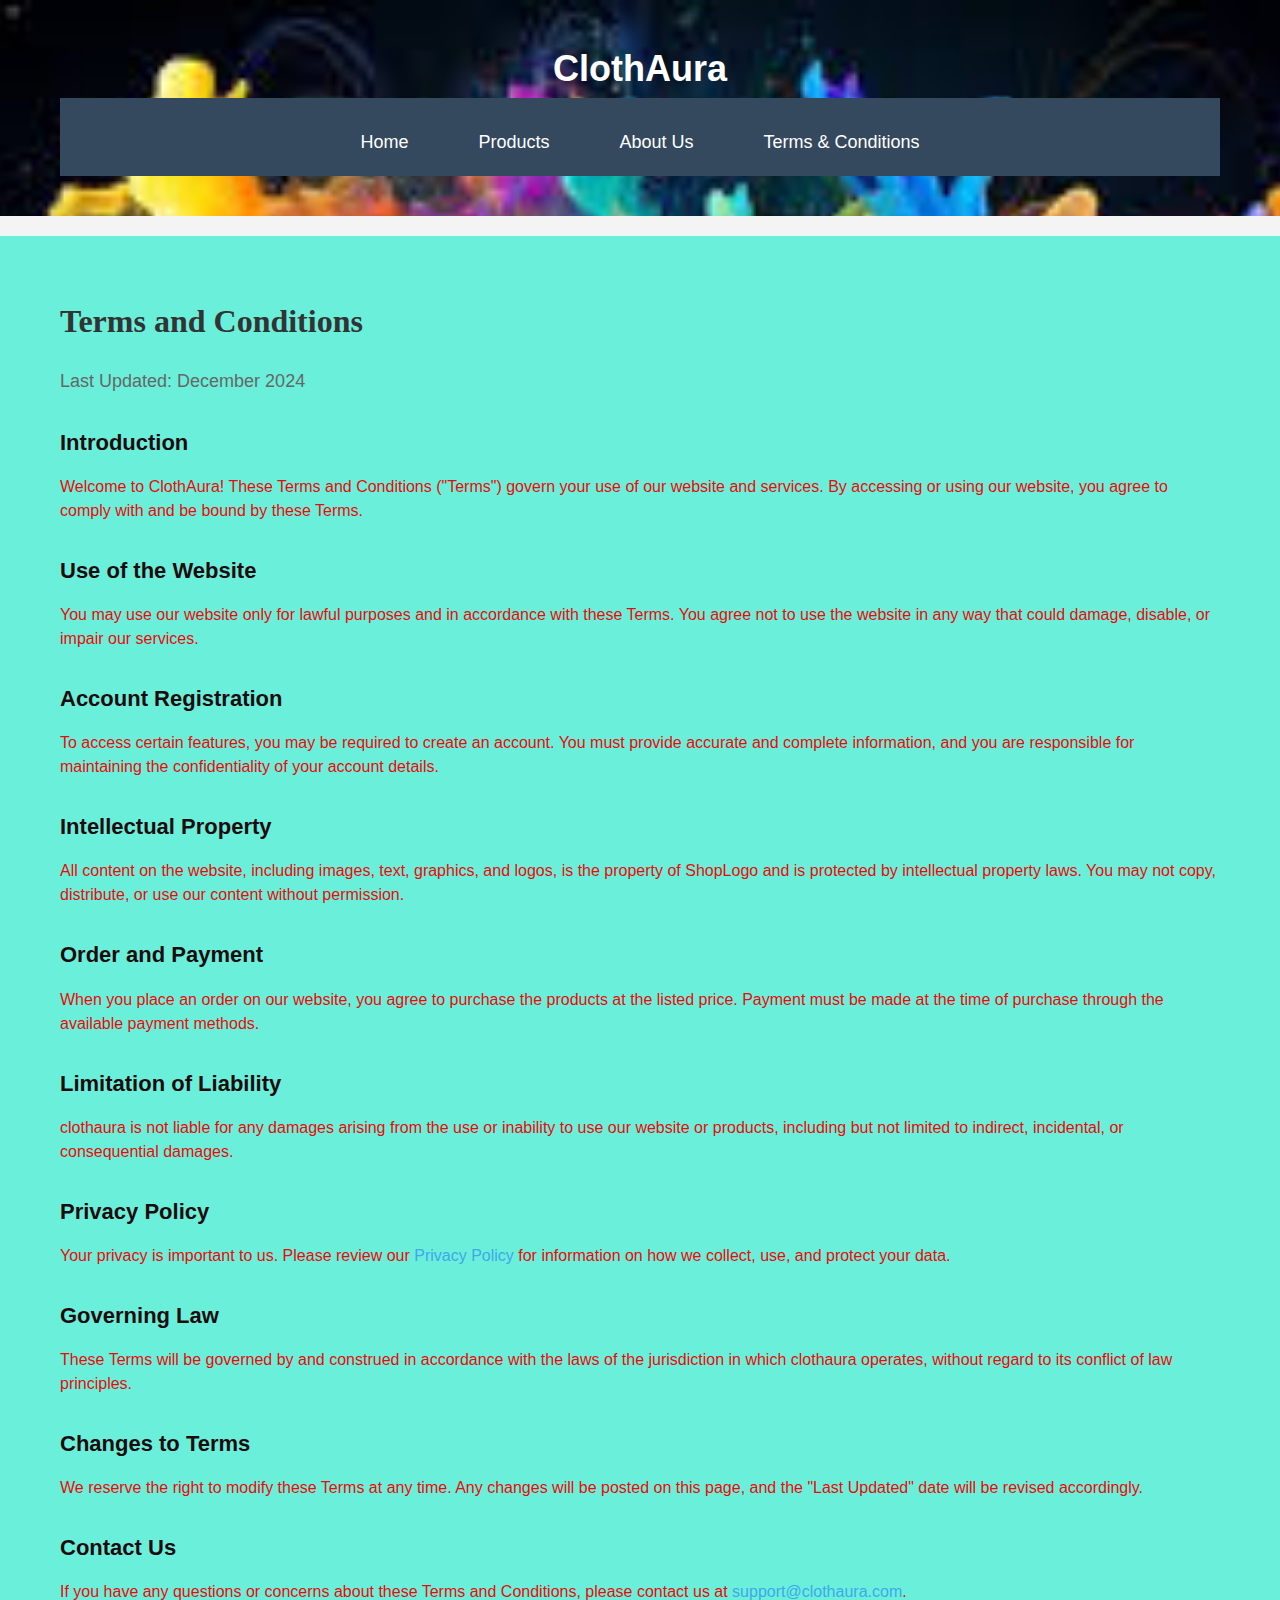
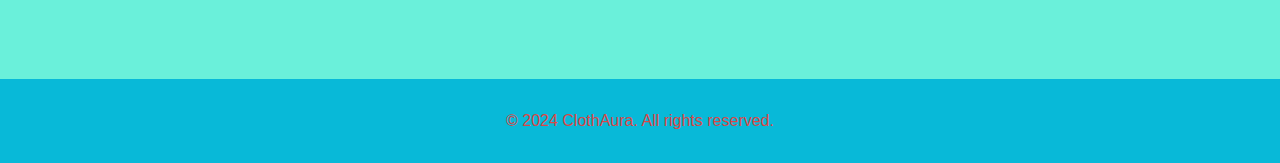
<file: terms.html>
<!DOCTYPE html>
<html lang="en">
<head>
  <meta charset="UTF-8">
  <meta name="viewport" content="width=device-width, initial-scale=1.0">
  <title>Terms and Conditions - ClothAura</title>
  <link rel="stylesheet" href="style.css">
</head>
<body>
  <!-- Header Section -->
  <header>
    <div class="container">
      <div class="logo">
        <a href="about.html">ClothAura</a>
      </div>
      <nav class="nav-tabs">
        <ul>
          <li><a href="home.html">Home</a></li>
          <li><a href="product.html">Products</a></li>
          <li><a href="about.html">About Us</a></li>
          <li><a href="terms.html">Terms & Conditions</a></li> <!-- Link to Terms Page -->
        </ul>
      </nav>
    </div>
  </header>

  <!-- Terms and Conditions Section -->
  <section class="terms-section">
    <div class="container">
      <h1>Terms and Conditions</h1>
      <p>Last Updated: December 2024</p>

      <div class="terms-content">
        <h2>Introduction</h2>
        <p>Welcome to ClothAura! These Terms and Conditions ("Terms") govern your use of our website and services. By accessing or using our website, you agree to comply with and be bound by these Terms.</p>

        <h2>Use of the Website</h2>
        <p>You may use our website only for lawful purposes and in accordance with these Terms. You agree not to use the website in any way that could damage, disable, or impair our services.</p>

        <h2>Account Registration</h2>
        <p>To access certain features, you may be required to create an account. You must provide accurate and complete information, and you are responsible for maintaining the confidentiality of your account details.</p>

        <h2>Intellectual Property</h2>
        <p>All content on the website, including images, text, graphics, and logos, is the property of ShopLogo and is protected by intellectual property laws. You may not copy, distribute, or use our content without permission.</p>

        <h2>Order and Payment</h2>
        <p>When you place an order on our website, you agree to purchase the products at the listed price. Payment must be made at the time of purchase through the available payment methods.</p>

        <h2>Limitation of Liability</h2>
        <p>clothaura is not liable for any damages arising from the use or inability to use our website or products, including but not limited to indirect, incidental, or consequential damages.</p>

        <h2>Privacy Policy</h2>
        <p>Your privacy is important to us. Please review our <a href="privacy-policy.html">Privacy Policy</a> for information on how we collect, use, and protect your data.</p>

        <h2>Governing Law</h2>
        <p>These Terms will be governed by and construed in accordance with the laws of the jurisdiction in which clothaura operates, without regard to its conflict of law principles.</p>

        <h2>Changes to Terms</h2>
        <p>We reserve the right to modify these Terms at any time. Any changes will be posted on this page, and the "Last Updated" date will be revised accordingly.</p>

        <h2>Contact Us</h2>
        <p>If you have any questions or concerns about these Terms and Conditions, please contact us at <a href="mailto:support@clothaura.com">support@clothaura.com</a>.</p>
      </div>
    </div>
  </section>

  <!-- Footer Section -->
  <footer>
    <div class="container">
      <p>&copy; 2024 ClothAura. All rights reserved.</p>
    </div>
  </footer>

</body>
</html>
</file>
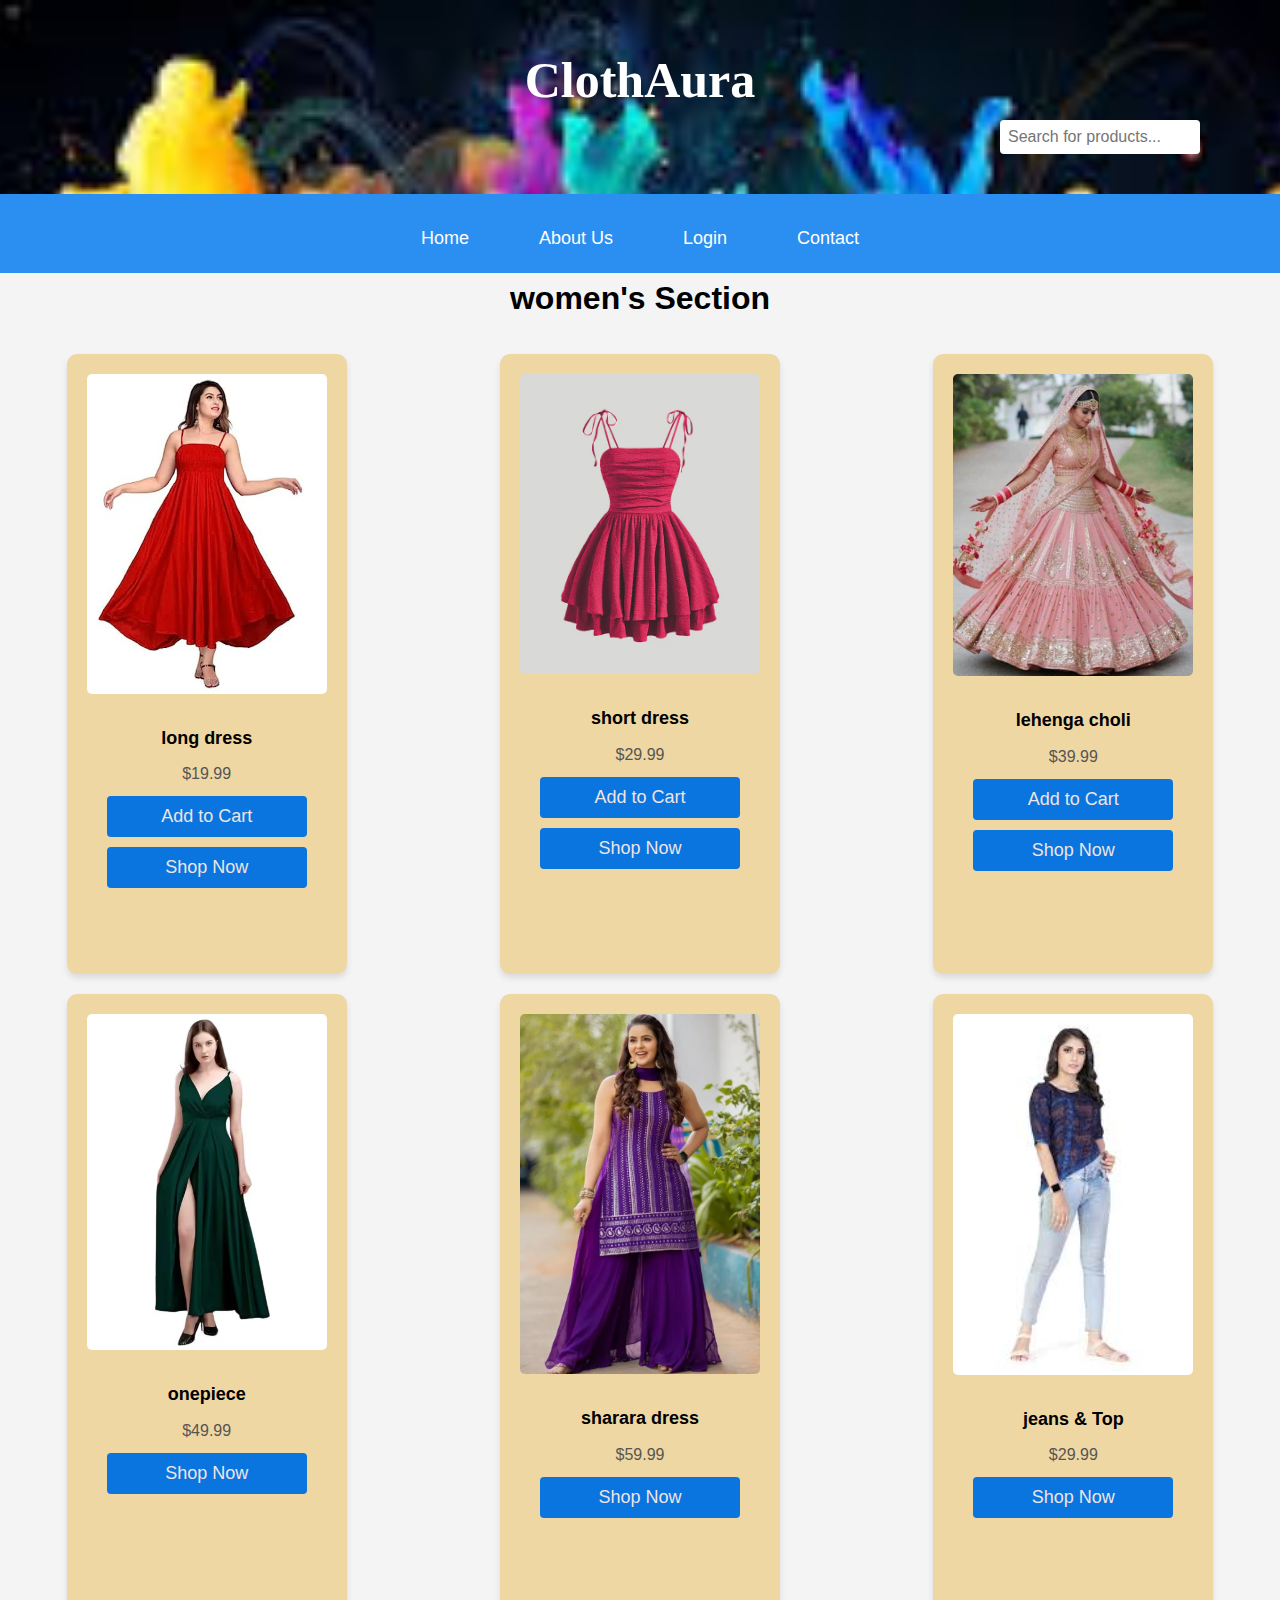
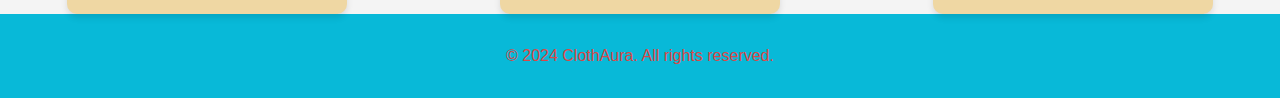
<file: women.html>
<!DOCTYPE html>
<html lang="en">
<head>
  <meta charset="UTF-8">
  <meta name="viewport" content="width=device-width, initial-scale=1.0">
  <title>Online Shopping</title>
  <link rel="stylesheet" href="style.css">
  <script defer src="script.js"></script>
</head>
<body>
  <!-- Header Section -->
  <header>
    <div class="container">
      <div class="logo">
        <h1>ClothAura</h1>
      </div>
      <div class="header-icons">
        <input type="text" id="search-bar" placeholder="Search for products..." />
      </div>
    </div>
  </header>

  <nav class="nav-tabs">
    <ul>
      <li><a href="home.html">Home</a></li>
      <li><a href="about.html">About Us</a></li>
      <li><a href="index.html">Login</a></li>
      <li><a href="contact.html">Contact</a></li>
    </ul>
  </nav>

  <main>
    
    <div class="heading">
      <h3>women's Section</h3>
    </div>
    
    <div class="product-grid">
      <div class="product-card">
        <img src="./women1.webp" alt="Product 1">
        <div class="product-info">
          <h3>long dress</h3>
          <p>$19.99</p>
          <button class="add-to-cart-btn" data-name="Product 1" data-price="19.99">Add to Cart</button>
          <a href="shop.html"><button class="shop-now-btn">Shop Now</button></a>
        </div>
      </div>

      <div class="product-card">
        <img src="./women2.webp" alt="Product 2">
        <div class="product-info">
          <h3>short dress</h3>
          <p>$29.99</p>
          <button class="add-to-cart-btn" data-name="Product 2" data-price="29.99">Add to Cart</button>
          <a href="shop.html"><button class="shop-now-btn">Shop Now</button></a>
        </div>
      </div>

      <div class="product-card">
        <img src="./women3.jpg" alt="Product 3">
        <div class="product-info">
          <h3>lehenga choli</h3>
          <p>$39.99</p>
          <button class="add-to-cart-btn" data-name="Product 3" data-price="39.99">Add to Cart</button>
          <a href="shop.html"><button class="shop-now-btn">Shop Now</button></a>
        </div>
      </div>

      <div class="product-card">
        <img src="./women4.avif" alt="Product 4">
        <div class="product-info">
          <h3>onepiece</h3>
          <p>$49.99</p>
          <a href="shop.html"><button class="shop-now-btn">Shop Now</button></a>
        </div>
      </div>

      <div class="product-card">
        <img src="./women5.webp" alt="Product 5">
        <div class="product-info">
          <h3>sharara dress</h3>
          <p>$59.99</p>
          <a href="shop.html"><button class="shop-now-btn">Shop Now</button></a>
        </div>
      </div>

      <div class="product-card">
        <img src="./women6.jpg" alt="Product 6">
        <div class="product-info">
          <h3>jeans & Top</h3>
          <p>$29.99</p>
          <a href="shop.html"><button class="shop-now-btn">Shop Now</button></a>
        </div>
      </div>
    </div>
  </main>

  <!-- Cart Pop-up -->
  <div id="cart-popup" class="cart-popup">
    <div class="cart-header">
      <h2>Shopping Cart</h2>
      <button id="close-cart">✖</button>
    </div>
    <div id="cart-items">
      <!-- Cart items will be dynamically added here -->
    </div>
    <div class="cart-footer">
      <p>Total: $<span id="cart-total">0.00</span></p>
    </div>
  </div>


  <!-- Footer Section -->
  <footer>
    <div class="container">
      <p>&copy; 2024 ClothAura. All rights reserved.</p>
    </div>
  </footer>

  <script>
    document.addEventListener("DOMContentLoaded", () => {
      const cartPopup = document.getElementById("cart-popup");
      const cartItemsContainer = document.getElementById("cart-items");
      const cartTotal = document.getElementById("cart-total");
      const closeCartButton = document.getElementById("close-cart");
      let cart = [];

      // Add to Cart Button Click
      document.querySelectorAll(".add-to-cart-btn").forEach(button => {
        button.addEventListener("click", () => {
          const productName = button.dataset.name;
          const productPrice = parseFloat(button.dataset.price);

          const existingItem = cart.find(item => item.name === productName);
          if (existingItem) {
            existingItem.quantity++;
          } else {
            cart.push({ name: productName, price: productPrice, quantity: 1 });
          }
          updateCart();
          cartPopup.style.display = "block";
        });
      });

      // Close Cart Popup
      closeCartButton.addEventListener("click", () => {
        cartPopup.style.display = "none";
      });

      // Update Cart Items
      function updateCart() {
        cartItemsContainer.innerHTML = "";
        let total = 0;

        cart.forEach(item => {
          total += item.price * item.quantity;

          const cartItem = document.createElement("div");
          cartItem.classList.add("cart-item");
          cartItem.innerHTML = `
            <p>${item.name} - $${item.price} x ${item.quantity}</p>
            <button class="remove-item" data-name="${item.name}">Remove</button>
          `;
          cartItemsContainer.appendChild(cartItem);
        });

        cartTotal.textContent = total.toFixed(2);

        // Remove Item Button
        document.querySelectorAll(".remove-item").forEach(button => {
          button.addEventListener("click", () => {
            const productName = button.dataset.name;
            cart = cart.filter(item => item.name !== productName);
            updateCart();
          });
        });
      }
    });
  </script>

  <style>
    /* Styling for product cards */
    .product-grid {
  display: grid;
  justify-items: center;
  align-items: center;
  grid-template-columns: repeat(3, 1fr); /* 3 columns */
  gap: 20px;
  margin-top: 30px;
}

.product-card {
  background-color: #efd7a3;
  border-radius: 10px;
  box-shadow: 0 4px 6px rgba(0, 0, 0, 0.1);
  overflow: hidden;
  transition: transform 0.3s ease;
  display: flex;
  flex-direction: column; /* Align children vertically */
  height: 620px; /* Fixed height for all cards */
  width: 280px;  /* Fixed width for all cards */
}
h3{
    text-align: center;
    font-size: 2rem;
}
.product-card:hover {
  transform: scale(1.05);
}

.product-info {
  padding: 20px;
  flex-grow: 1; /* Allow content to expand within card */
}

.product-info h3 {
  font-size: 18px;
  margin: 10px 0;
}

.product-info p {
  font-size: 16px;
  color: #555;
}
header {
    background-color: #34495e;
    padding: 20px 0;
    color: white;
    text-align: center;
  }
.add-to-cart-btn,
.shop-now-btn {
  background-color: #ff7f50;
  color: white;
  padding: 10px;
  border: none;
  border-radius: 5px;
  cursor: pointer;
}

.shop-now-btn {
  background-color: #008CBA;
}

.add-to-cart-btn,
.shop-now-btn {
  margin-top: 10px;
}
.banner p{
    font-size: 1.5rem;
    color: rgb(245, 42, 42);
}


    .shop-now-btn {
      background-color: #06f122;
      color: white;
      padding: 10px;
      border: none;
      border-radius: 5px;
      cursor: pointer;
    }
    header .logo a {
    font-size: 36px;
    font-weight: bold;
    color: white;
    text-decoration: none;
  }
  /* Media Query for Small Screens (max-width: 600px) */
@media (max-width: 600px) {
  .product-grid {
    display: flex;
    flex-direction: column; /* Stack items vertically */
    align-items: center; /* Center items horizontally */
    gap: 20px; /* Space between items */
  }

  .product-card {
    width: 100%; /* Full width of the screen */
    max-width: 350px; /* Optional: limit the width */
  }

  .product-info {
    text-align: center; /* Center-align product information */
  }

  .product-card img {
    max-width: 100%; /* Make images responsive */
    height: auto; /* Maintain aspect ratio */
  }
}
/* Navigation Tabs Styling */
.nav-tabs {
  background-color: #2b8ef1;
  overflow-x: auto; /* Enable horizontal scrolling */
  white-space: nowrap; /* Prevent line breaks */
}

.nav-tabs ul {
  display: flex;
  margin: 0;
  padding: 0;
  list-style: none;
  flex-wrap: nowrap; /* Prevent wrapping of buttons */
}

.nav-tabs li {
  flex-shrink: 0; /* Prevent shrinking of buttons */
}

.nav-tabs a {
  display: inline-block;
  text-decoration: none;
  color: white;
  padding: 10px 15px;
  font-size: 14px; /* Adjust font size for mobile */
  border-radius: 5px;
  transition: background-color 0.3s;
  white-space: nowrap; /* Prevent text wrapping inside buttons */
}

.nav-tabs a:hover {
  background-color: #2c3e50; /* Highlight color on hover */
}

/* Media Query for Mobile Screens */
@media (max-width: 600px) {
  .nav-tabs ul {
    justify-content: flex-start; /* Align buttons to the left */
    overflow-x: auto; /* Enable horizontal scrolling */
  }

  .nav-tabs a {
    font-size: 12px; /* Further reduce font size for small screens */
    padding: 20px 30px; /* Reduce padding for compact buttons */
  }
}
    /* Cart Popup Styling */
    .cart-popup {
      position: fixed;
      top: 0;
      right: 0;
      width: 300px;
      height: 100%;
      background-color: #fff;
      box-shadow: -2px 0px 10px rgba(0, 0, 0, 0.2);
      display: none;
      padding: 20px;
    }
    .banner{
        background-color: rgb(179, 214, 245);
    }
    .cart-header {
      display: flex;
      justify-content: space-between;
      align-items: center;
    }

    .cart-footer {
      margin-top: 20px;
    }

    .cart-footer button {
      width: 100%;
      background-color: #000000;
      color: white;
      padding: 10px;
      border: none;
      border-radius: 5px;
      cursor: pointer;
    }

    .cart-footer button:hover {
      background-color: #45a049;
    }
    .abc{
        display: flex;
        justify-content: center;
        align-items: center;
    }
    .abc a{
        width: 250px;
        font-size: 2rem;
        padding: 20px;
    }
  </style>
</body>
</html>
</file>
<file: style.css>
/* Reset some default styles */
* {
    margin: 0;
    padding: 0;
    box-sizing: border-box;
}

/* General Body Styles */
body {
    font-family:'Franklin Gothic Medium', 'Arial Narrow', Arial, sans-serif;
    line-height: 1.6;
    background-color:rgb(145, 11, 105);
}

/* Container for layout centering */
.container {
    width: 100%;
    max-width: 1200px;
    margin: 0 auto;
    padding: 20px;
}

/* Header Styles */
header {
    background-color: #ef12f7;
    padding: 20px 0;
}

/* Header Styles with Background Image */
header {
    background-image: url("[data-uri]");
    background-size: cover;
    /* Ensures the image covers the entire header */
    background-position: center;
    /* Centers the image */
    background-attachment: fixed;
    /* Keeps the image in place while scrolling */
    padding: 100px 0;
    /* Adjust padding to give space for text */
    color: rgba(219, 66, 66, 0.815);
    /* Set text color to white for contrast */
    text-align: center;
    /* Centers the text */
}
h1{
font-family: Georgia, 'Times New Roman', Times, serif;
font-size: 5rem;
}

header h1 {
    font-size: 50px;
    /* Adjust font size for the heading */
}

header p {
    font-size: 20px;
    /* Adjust font size for the paragraph */
    margin-top: 20px;
}


header .logo a {
    font-size: 30px;
    color: #e9d5f1;
    text-decoration: none;
    font-weight: bold;
}

header .header-icons {
    display: flex;
    justify-content: flex-end;
    align-items: center;
}

#search-bar {
    padding: 8px;
    margin-right: 20px;
    font-size: 16px;
    border: none;
    border-radius: 4px;
    width: 200px;
}

.icons a {
    margin-left: 15px;
    font-size: 24px;
    color: #db0e0e;
    text-decoration: none;
}

.icons a:hover {
    color: #ca61ce;
}

.nav-tabs {
    background-color: #34495e;
    padding: 10px 0;
    text-align: center;
}

.nav-tabs ul {
    list-style: none;
    display: inline-flex;
}

.nav-tabs li {
    margin: 0 20px;
}

.nav-tabs a {
    color: #ffffff;
    text-decoration: none;
    font-size: 18px;
}

.nav-tabs a:hover {
    color: #eed7ed;
}




/* Main Banner Section */
.banner {
    text-align: center;
    margin-top: 30px;
    background-color: #150e1f;
    padding: 40px;
    border-radius: 5px;
}

.banner h1 {
    color: #ff2323;
    font-size: 36px;
}

.banner p {
    color: #3af899;
    font-size: 18px;
}

/* Product List Section */
.product-list {
    display: grid;
    grid-template-columns: 1fr 1fr 1fr;
    gap: 20px;
    margin-top: 30px;
}

.product-card {
    background-color: #f18f56;
    padding: 20px;
    border-radius: 5px;
    text-align: center;
    transition: all 0.3s ease-in-out;
}

.product-card img {
    width: 100%;
    height: auto;
    border-radius: 5px;
}

.product-card h3 {
    font-size: 20px;
    margin-top: 10px;
}

.product-card p {
    font-size: 18px;
    margin-top: 10px;
}

.product-card button {
    background-color: #0a74df;
    color: #eee4e4;
    padding: 10px 20px;
    border: none;
    border-radius: 4px;
    cursor: pointer;
    margin-top: 10px;
}

.product-card button:hover {
    background-color: #5917a3;
}

/* Responsive Design (Mobile-First) */
@media (max-width: 768px) {
    .product-list {
        grid-template-columns: 1fr 1fr;
    }

    #search-bar {
        width: 150px;
    }

    .banner h1 {
        font-size: 28px;
    }
}

@media (max-width: 480px) {
    header .header-icons {
        flex-direction: column;
    }

    .product-list {
        grid-template-columns: 1fr;
    }

    .banner h1 {
        font-size: 24px;
    }

    .banner p {
        font-size: 16px;
    }
}
/* General Reset */
* {
    margin: 0;
    padding: 0;
    box-sizing: border-box;
  }
  
  /* Body Styling */
  body {
    font-family: Arial, sans-serif;
    line-height: 1.6;
  }
  
  /* Navigation Bar */
  .nav-tabs {
    background-color: #34495e;
    padding: 10px 0;
    text-align: center;
  }
  
  .nav-tabs ul {
    list-style: none;
    display: inline-flex;
  }
  
  .nav-tabs li {
    margin: 0 20px;
  }
  
  .nav-tabs a {
    color: #fff;
    text-decoration: none;
    font-size: 18px;
  }
  
  .nav-tabs a:hover {
    color: #f39c12;
  }
  
  /* Login Page Styling */
  .login-main {
    display: flex;
    justify-content: center;
    align-items: center;
    min-height: 80vh; /* Ensures it takes up most of the screen */
    background-color: #d89c9c;
    background-image:url("[data-uri]");
  }
  
  .login-container {
    background-color: #fff;
    padding: 40px;
    border-radius: 8px;
    box-shadow: 0px 4px 8px rgba(0, 0, 0, 0.1);
    max-width: 400px;
    width: 100%;
  }
  
  .login-container h2 {
    text-align: center;
    margin-bottom: 20px;
    font-size: 24px;
  }
  
  .form-group {
    margin-bottom: 15px;
  }
  
  .form-group label {
    display: block;
    margin-bottom: 8px;
    font-weight: bold;
  }
  
  .form-group input {
    width: 100%;
    padding: 10px;
    font-size: 16px;
    border: 1px solid #ccc;
    border-radius: 4px;
  }
  
  button {
    width: 100%;
    padding: 10px;
    font-size: 16px;
    background-color: #34495e;
    color: white;
    border: none;
    border-radius: 4px;
    cursor: pointer;
  }
  
  button:hover {
    background-color: #2c3e50;
  }
  
  .signup-link {
    text-align: center;
    margin-top: 10px;
  }
  
  .signup-link a {
    color: #34495e;
    text-decoration: none;
  }
  
  .signup-link a:hover {
    color: #f39c12;
  }
  
  /* Footer Section */
  footer {
    text-align: center;
    padding: 10px;
    background-color: #333;
    color: white;
  }
  
  /* Responsive Design (Mobile-First) */
  @media (max-width: 768px) {
    .login-container {
      padding: 30px;
    }
    .login-container h2 {
      font-size: 22px;
    }
  }
  
  @media (max-width: 480px) {
    .login-container {
      padding: 20px;
    }
    .login-container h2 {
      font-size: 20px;
    }
  }
  /* General Reset */
* {
    margin: 0;
    padding: 0;
    box-sizing: border-box;
  }
  
  /* Body Styling */
  body {
    font-family: 'Arial', sans-serif;
    line-height: 1.6;
    background-color: #f4f4f4;
  }
  
  /* Header Section */
  header {
    background-color: #34495e;
    padding: 20px 0;
    color: white;
    text-align: center;
  }
  
  header .logo a {
    font-size: 36px;
    font-weight: bold;
    color: white;
    text-decoration: none;
  }
  
  /* Navigation Tabs */
  .nav-tabs {
    background-color: #34495e;
    padding: 10px 0;
    text-align: center;
  }
  
  .nav-tabs ul {
    list-style: none;
    display: inline-flex;
  }
  
  .nav-tabs li {
    margin: 0 20px;
  }
  
  .nav-tabs a {
    color: #fff;
    text-decoration: none;
    font-size: 18px;
  }
  
  .nav-tabs a:hover {
    color: #f39c12;
  }
  
  /* Signup Form Styling */
  .signup-main {
    display: flex;
    justify-content: center;
    align-items: center;
    min-height: 80vh; /* Takes up most of the screen height */
    background-color: #5812a8;
  }
  
  .signup-container {
    background-color: rgb(250, 238, 238);
    padding: 40px;
    border-radius: 8px;
    box-shadow: 0px 4px 8px rgba(0, 0, 0, 0.1);
    width: 100%;
    max-width: 500px;
  }
  
  .signup-container h2 {
    text-align: center;
    margin-bottom: 20px;
    font-size: 26px;
    color: #333;
  }
  
  .form-group {
    margin-bottom: 20px;
  }
  
  .form-group label {
    font-weight: bold;
    color: #333;
    display: block;
    margin-bottom: 8px;
  }
  
  .form-group input {
    width: 100%;
    padding: 12px;
    font-size: 16px;
    border: 1px solid #ea3ef0;
    border-radius: 4px;
    box-sizing: border-box;
  }
  
  button {
    width: 100%;
    padding: 12px;
    font-size: 18px;
    background-color: #ce801b;
    color: white;
    border: none;
    border-radius: 4px;
    cursor: pointer;
  }
  
  button:hover {
    background-color: #864fb9;
  }
  
  .login-link {
    text-align: center;
    margin-top: 15px;
  }
  
  .login-link a {
    color: #34495e;
    text-decoration: none;
  }
  
  .login-link a:hover {
    color: #f39c12;
  }
  
  /* Footer Section */
  footer {
    text-align: center;
    padding: 10px;
    background-color: #f084b6;
    color: rgb(161, 18, 18);
  }
  
  /* Responsive Design (Mobile-First) */
  @media (max-width: 768px) {
    .signup-container {
      padding: 30px;
    }
  
    .signup-container h2 {
      font-size: 22px;
    }
  }
  
  @media (max-width: 480px) {
    .signup-container {
      padding: 20px;
    }
  
    .signup-container h2 {
      font-size: 20px;
    }
  
    .form-group input {
      padding: 10px;
    }
  
    button {
      padding: 10px;
    }
  }
  /* General Reset */
* {
    margin: 0;
    padding: 0;
    box-sizing: border-box;
  }
  
  /* Body Styling */
  body {
    font-family: 'Arial', sans-serif;
    line-height: 1.6;
    background-color: #f4f4f4;
  }
  
  /* Header Section */
  header {
    background-color: #3cf412;
    padding: 20px 0;
    color: white;
    text-align: center;
  }
  
  header .logo a {
    font-size: 36px;
    font-weight: bold;
    color: white;
    text-decoration: none;
  }
  
  /* Navigation Tabs */
  .nav-tabs {
    background-color: #c06324;
    padding: 10px 0;
    text-align: center;
  }
  
  .nav-tabs ul {
    list-style: none;
    display: inline-flex;
  }
  
  .nav-tabs li {
    margin: 0 20px;
  }
  
  .nav-tabs a {
    color: #fff;
    text-decoration: none;
    font-size: 18px;
  }
  
  .nav-tabs a:hover {
    color: #f39c12;
  }
  
  /* About Us Section */
  .about-main {
    padding: 40px;
    background-color: #d7e6ec;
    margin-top: 20px;;
    background-image:url("https://t3.ftcdn.net/jpg/09/38/85/46/360_F_938854646_CjS8l01siRnmj1ODVGi14h2AObzqdD4R.jpg");
  }
  
  .about-intro, .mission, .values, .team {
    margin-bottom: 40px;
  }
  
  h2 {
    font-size: 28px;
    color: #6433d8;
    margin-bottom: 15px;
  }
  /* Media Query for Small Screens (max-width: 600px) */
@media (max-width: 600px) {
    .product-grid {
      display: flex;
      flex-direction: column; /* Stack items vertically */
      align-items: center; /* Center items horizontally */
      gap: 20px; /* Space between items */
    }
  
    .product-card {
      width: 100%; /* Full width of the screen */
      max-width: 350px; /* Optional: limit the width */
    }
  
    .product-info {
      text-align: center; /* Center-align product information */
    }
  
    .product-card img {
      max-width: 100%; /* Make images responsive */
      height: auto; /* Maintain aspect ratio */
    }
  }
  /* Navigation Tabs Styling */
.nav-tabs {
    background-color: #e9e033;
    overflow-x: auto; /* Enable horizontal scrolling */
    white-space: nowrap; /* Prevent line breaks */
  }
  
  .nav-tabs ul {
    display: flex;
    margin: 0;
    padding: 0;
    list-style: none;
    flex-wrap: nowrap; /* Prevent wrapping of buttons */
  }
  
  .nav-tabs li {
    flex-shrink: 0; /* Prevent shrinking of buttons */
  }
  
  .nav-tabs a {
    display: inline-block;
    text-decoration: none;
    color: white;
    padding: 10px 15px;
    font-size: 14px; /* Adjust font size for mobile */
    border-radius: 5px;
    transition: background-color 0.3s;
    white-space: nowrap; /* Prevent text wrapping inside buttons */
  }
  
  .nav-tabs a:hover {
    background-color: #80f043; /* Highlight color on hover */
  }
  
  /* Media Query for Mobile Screens */
  @media (max-width: 600px) {
    .nav-tabs ul {
      justify-content: flex-start; /* Align buttons to the left */
      overflow-x: auto; /* Enable horizontal scrolling */
    }
  
    .nav-tabs a {
      font-size: 12px; /* Further reduce font size for small screens */
      padding: 8px 10px; /* Reduce padding for compact buttons */
    }
  }
  p {
    font-size: 16px;
    color: #da4747;
    line-height: 1.5;
  }
  
  ul {
    list-style: none;
    padding-left: 20px;
  }
  
  ul li {
    font-size: 16px;
    color: #2437e0;
    margin-bottom: 10px;
  }
  
  /* Team Section */
  .team {
    display: flex;
    justify-content: space-between;
    flex-wrap: wrap;
  }
  
  .team-member {
    text-align: center;
    width: 30%;
    margin-bottom: 20px;
  }
  
  .team-member img {
    width: 100px;
    height: 100px;
    border-radius: 50%;
    object-fit: cover;
    margin-bottom: 10px;
  }
  
  .team-name {
    font-weight: bold;
    color: #df2a2a;
  }
  
  .team-role {
    color: #5211e9;
  }
  
  /* Footer Section */
  footer {
    text-align: center;
    padding: 10px;
    background-color: #e2b129;
    color: white;
  }
  
  /* Responsive Design (Mobile-First) */
  @media (max-width: 768px) {
    .about-main {
      padding: 20px;
    }
  
    .team {
      justify-content: center;
    }
  
    .team-member {
      width: 45%;
      margin: 10px;
    }
  }
  
  @media (max-width: 480px) {
    .about-main {
      padding: 15px;
    }
  
    .team-member {
      width: 80%;
      margin: 10px auto;
    }
  }
  /* General Reset */
* {
    margin: 0;
    padding: 0;
    box-sizing: border-box;
  }
  
  /* Body Styling */
  body {
    font-family: 'Arial', sans-serif;
    line-height: 1.6;
    background-color: #f4f4f4;
  }
  
  /* Header Section */
  header {
    background-color: #0080ff;
    padding: 20px 0;
    color: white;
    text-align: center;
  }
  
  header .logo a {
    font-size: 36px;
    font-weight: bold;
    color: white;
    text-decoration: none;
  }
  /* Media Query for Small Screens (max-width: 600px) */
@media (max-width: 600px) {
  .product-grid {
    display: flex;
    flex-direction: column; /* Stack items vertically */
    align-items: center; /* Center items horizontally */
    gap: 20px; /* Space between items */
  }

  .product-card {
    width: 100%; /* Full width of the screen */
    max-width: 350px; /* Optional: limit the width */
  }

  .product-info {
    text-align: center; /* Center-align product information */
  }

  .product-card img {
    max-width: 100%; /* Make images responsive */
    height: auto; /* Maintain aspect ratio */
  }
}
  nav.nav-tabs ul {
    list-style: none;
    display: inline-flex;
    padding-top: 10px;
  }
  
  nav.nav-tabs li {
    margin: 0 20px;
  }
  
  nav.nav-tabs a {
    color: #fff;
    text-decoration: none;
    font-size: 18px;
  }
  
  nav.nav-tabs a:hover {
    color: #f39c12;
  }
  
  /* Product Filter Section */
  .product-filter {
    background-color: #db26d2;
    padding: 20px 0;
    text-align: center;
    box-shadow: 0 2px 5px #a140401a;
  }
  
  .product-filter .container {
    display: flex;
    justify-content: center;
    gap: 15px;
    flex-wrap: wrap;
  }
  
  .product-filter .search-bar {
    padding: 10px;
    font-size: 16px;
    border: 1px solid #f12c2c;
    border-radius: 4px;
  }
  
  .product-filter .category-select {
    padding: 10px;
    font-size: 16px;
    border: 1px solid #ccc;
    border-radius: 4px;
  }
  
  .product-filter .filter-btn {
    padding: 10px 20px;
    background-color: #d227d8;
    color: rgb(230, 216, 216);
    border: none;
    border-radius: 4px;
    cursor: pointer;
  }
  
  .product-filter .filter-btn:hover {
    background-color: #0e74da;
  }
  
  /* Products Grid Section */
  .products-grid {
    padding: 40px 20px;
  }
  
  .products-grid .container {
    display: grid;
    grid-template-columns: repeat(auto-fill, minmax(250px, 1fr));
    gap: 20px;
  }
  
  .product-card {
    background-color: white;
    padding: 20px;
    text-align: center;
    border-radius: 8px;
    box-shadow: 0 4px 8px rgba(0, 0, 0, 0.1);
  }
  
  .product-img {
    width: 100%;
    height: 200px;
    object-fit: cover;
    border-radius: 4px;
    margin-bottom: 15px;
  }
  
  .product-name {
    font-size: 20px;
    color: #333;
    margin-bottom: 10px;
  }
  
  .product-price {
    font-size: 18px;
    color: #2ecc71;
    margin-bottom: 15px;
  }
  
  .add-to-cart {
    padding: 10px 20px;
    background-color: #8a6324;
    color: white;
    border: none;
    border-radius: 4px;
    cursor: pointer;
  }
  
  .add-to-cart:hover {
    background-color: #e67e22;
  }
  
  /* Footer Section */
  footer {
    text-align: center;
    padding: 10px;
    background-color: #e7dee2;
    color: white;
  }
  
  /* Responsive Design (Mobile-First) */
  @media (max-width: 768px) {
    .product-filter .container {
      flex-direction: column;
      align-items: center;
    }
  
    .product-filter .search-bar,
    .product-filter .category-select {
      width: 100%;
      margin-bottom: 10px;
    }
  
    .product-card {
      margin-bottom: 20px;
    }
  }
  
  @media (max-width: 480px) {
    .product-filter .search-bar,
    .product-filter .category-select,
    .product-filter .filter-btn {
      width: 100%;
    }
  }
  /* General Reset */
* {
    margin: 0;
    padding: 0;
    box-sizing: border-box;
  }
  
  /* Body Styling */
  body {
    font-family: 'Arial', sans-serif;
    line-height: 1.6;
    background-color: #f4f4f4;
  }
  
  /* Header Section */
  header {
    background-color: #5491ce;
    padding: 20px 0;
    color: white;
    text-align: center;
  }
  
  header .logo a {
    font-size: 36px;
    font-weight: bold;
    color: white;
    text-decoration: none;
  }
  
  nav.nav-tabs ul {
    list-style: none;
    display: inline-flex;
    padding-top: 10px;
  }
  
  nav.nav-tabs li {
    margin: 0 20px;
  }
  
  nav.nav-tabs a {
    color: #fff;
    text-decoration: none;
    font-size: 18px;
  }
  
  nav.nav-tabs a:hover {
    color: #f39c12;
  }
  
  /* Product Grid Section */
  .products-grid {
    padding: 40px 20px;
  }
  
  .products-grid .container {
    display: grid;
    grid-template-columns: repeat(auto-fill, minmax(250px, 1fr));
    gap: 20px;
  }
  
  .product-card {
    background-color: white;
    padding: 20px;
    text-align: center;
    border-radius: 8px;
    box-shadow: 0 4px 8px rgba(0, 0, 0, 0.1);
  }
  
  .product-img {
    width: 100%;
    height: 200px;
    object-fit: cover;
    border-radius: 4px;
    margin-bottom: 15px;
  }
  
  .product-name {
    font-size: 20px;
    color: #333;
    margin-bottom: 10px;
  }
  
  .product-price {
    font-size: 18px;
    color: #2ecc71;
    margin-bottom: 15px;
  }
  
  .add-to-cart {
    padding: 10px 20px;
    background-color: #f39c12;
    color: white;
    border: none;
    border-radius: 4px;
    cursor: pointer;
  }
  
  .add-to-cart:hover {
    background-color: #e67e22;
  }
  
  /* Cart Section */
  .cart-section {
    padding: 40px 20px;
    background-color: white;
    margin-top: 120px;
    height: 200;
    background-image:url("[data-uri]");
  }
  
  .cart-section h2 {
    font-size: 28px;
    color: #1f0f0f;
    margin-bottom: 20px;
  }
  
  .cart-summary {
    text-align: right;
    margin-top: 20px;
  }
  
  .checkout-btn {
    padding: 10px 20px;
    background-color: #d44ba9;
    color: rgb(250, 242, 242);
    border: none;
    border-radius: 4px;
    cursor: pointer;
  }
  
  .checkout-btn:hover {
    background-color: #3f92e4;
  }
  
  /* Responsive Design */
  @media (max-width: 768px) {
    .products-grid .container {
      flex-direction: column;
    }
  }
/* General Reset */
* {
    margin: 0;
    padding: 0;
    box-sizing: border-box;
  }
  
  /* Body Styling */
  body {
    font-family: 'Arial', sans-serif;
    line-height: 1.6;
    background-color: #f4f4f4;
  }
  
  /* Header Section */
  header {
    background-color: #34495e;
    padding: 20px 0;
    color: white;
    text-align: center;
  }
  
  header .logo a {
    font-size: 36px;
    font-weight: bold;
    color: white;
    text-decoration: none;
  }
  
  nav.nav-tabs ul {
    list-style: none;
    display: inline-flex;
    padding-top: 10px;
  }
  
  nav.nav-tabs li {
    margin: 0 20px;
  }
  
  nav.nav-tabs a {
    color: #fff;
    text-decoration: none;
    font-size: 18px;
  }
  
  nav.nav-tabs a:hover {
    color: #f39c12;
  }
/* General Reset */
* {
    margin: 0;
    padding: 0;
    box-sizing: border-box;
  }
  
  /* Body Styling */
  body {
    font-family: 'Arial', sans-serif;
    line-height: 1.6;
    background-color: #f4f4f4;
  }
  
  /* Header Section */
  header {
    background-color: #34495e;
    padding: 20px 0;
    color: white;
    text-align: center;
  }
  
  header .logo a {
    font-size: 36px;
    font-weight: bold;
    color: white;
    text-decoration: none;
  }
  
  nav.nav-tabs ul {
    list-style: none;
    display: inline-flex;
    padding-top: 10px;
  }
  
  nav.nav-tabs li {
    margin: 0 20px;
  }
  
  nav.nav-tabs a {
    color: #fff;
    text-decoration: none;
    font-size: 18px;
  }
  
  nav.nav-tabs a:hover {
    color: #f39c12;
  }
  
  /* Terms and Conditions Section */
  .terms-section {
    padding: 40px 20px;
    background-color: rgb(106, 240, 218);
    margin-top: 20px;
  }
  
  .terms-section h1 {
    font-size: 32px;
    color: #333;
    margin-bottom: 20px;
  }
  
  .terms-section p {
    font-size: 18px;
    color: #666;
    margin-bottom: 15px;
  }
  
  .terms-content h2 {
    font-size: 24px;
    color: #1d0b0e;
    margin-top: 30px;
  }
  
  .terms-content p {
    font-size: 18px;
    color: #eb0909;
    margin-bottom: 15px;
  }
  
  .terms-content a {
    color: #41a7eb;
    text-decoration: none;
  }
  /* Media Query for Small Screens (max-width: 600px) */
@media (max-width: 600px) {
  .product-grid {
    display: flex;
    flex-direction: column; /* Stack items vertically */
    align-items: center; /* Center items horizontally */
    gap: 20px; /* Space between items */
  }

  .product-card {
    width: 100%; /* Full width of the screen */
    max-width: 350px; /* Optional: limit the width */
  }

  .product-info {
    text-align: center; /* Center-align product information */
  }

  .product-card img {
    max-width: 100%; /* Make images responsive */
    height: auto; /* Maintain aspect ratio */
  }
}
/* Navigation Tabs Styling */
.nav-tabs {
  background-color: #34495e;
  overflow-x: auto; /* Enable horizontal scrolling */
  white-space: nowrap; /* Prevent line breaks */
}

.nav-tabs ul {
  display: flex;
  margin: 0;
  padding: 0;
  list-style: none;
  flex-wrap: nowrap; /* Prevent wrapping of buttons */
}

.nav-tabs li {
  flex-shrink: 0; /* Prevent shrinking of buttons */
}

.nav-tabs a {
  display: inline-block;
  text-decoration: none;
  color: white;
  padding: 10px 15px;
  font-size: 14px; /* Adjust font size for mobile */
  border-radius: 5px;
  transition: background-color 0.3s;
  white-space: nowrap; /* Prevent text wrapping inside buttons */
}

.nav-tabs a:hover {
  background-color: #2c3e50; /* Highlight color on hover */
}

/* Media Query for Mobile Screens */
@media (max-width: 600px) {
  .nav-tabs ul {
    justify-content: flex-start; /* Align buttons to the left */
    overflow-x: auto; /* Enable horizontal scrolling */
  }

  .nav-tabs a {
    font-size: 12px; /* Further reduce font size for small screens */
    padding: 8px 10px; /* Reduce padding for compact buttons */
  }
}
  .terms-content a:hover {
    text-decoration: underline;
  }
  
  /* Footer Section */
  footer {
    text-align: center;
    padding: 10px;
    background-color: #f6fa0a;
    color: rgb(185, 54, 54);
  }
  
  
    
    .terms-content h2 {
      font-size: 22px;
    }
  
    .terms-content p {
      font-size: 16px;
    }
  
  @media (max-width: 480px) {
    .terms-section {
      padding: 10px;
    }
  
    .terms-content h2 {
      font-size: 20px;
    }
  
    .terms-content p {
      font-size: 14px;
    }
  }
  /* General Reset */
* {
    margin: 0;
    padding: 0;
    box-sizing: border-box;
  }
  /* Navigation Tabs Styling */
.nav-tabs {
    background-color: #34495e;
    overflow-x: auto; /* Enable horizontal scrolling */
    white-space: nowrap; /* Prevent line breaks */
  }
  
  .nav-tabs ul {
    display: flex;
    margin: 0;
    padding: 0;
    list-style: none;
    flex-wrap: nowrap; /* Prevent wrapping of buttons */
  }
  
  .nav-tabs li {
    flex-shrink: 0; /* Prevent shrinking of buttons */
  }
  
  .nav-tabs a {
    display: inline-block;
    text-decoration: none;
    color: white;
    padding: 10px 15px;
    font-size: 14px; /* Adjust font size for mobile */
    border-radius: 5px;
    transition: background-color 0.3s;
    white-space: nowrap; /* Prevent text wrapping inside buttons */
  }
  
  .nav-tabs a:hover {
    background-color: #2c3e50; /* Highlight color on hover */
  }
  
  /* Media Query for Mobile Screens */
  @media (max-width: 600px) {
    .nav-tabs ul {
      justify-content: flex-start; /* Align buttons to the left */
      overflow-x: auto; /* Enable horizontal scrolling */
    }
  
    .nav-tabs a {
      font-size: 12px; /* Further reduce font size for small screens */
      padding: 8px 10px; /* Reduce padding for compact buttons */
    }
  }
  /* Navigation Tabs Styling */
.nav-tabs {
    background-color: #34495e;
    overflow-x: auto; /* Enable horizontal scrolling */
    white-space: nowrap; /* Prevent line breaks */
  }
  
  .nav-tabs ul {
    display: flex;
    margin: 0;
    padding: 0;
    list-style: none;
    flex-wrap: nowrap; /* Prevent wrapping of buttons */
  }
  
  .nav-tabs li {
    flex-shrink: 0; /* Prevent shrinking of buttons */
  }
  
  .nav-tabs a {
    display: inline-block;
    text-decoration: none;
    color: white;
    padding: 10px 15px;
    font-size: 14px; /* Adjust font size for mobile */
    border-radius: 5px;
    transition: background-color 0.3s;
    white-space: nowrap; /* Prevent text wrapping inside buttons */
  }
  
  .nav-tabs a:hover {
    background-color: #2c3e50; /* Highlight color on hover */
  }
  
  /* Media Query for Mobile Screens */
  @media (max-width: 600px) {
    .nav-tabs ul {
      justify-content: flex-start; /* Align buttons to the left */
      overflow-x: auto; /* Enable horizontal scrolling */
    }
  
    .nav-tabs a {
      font-size: 12px; /* Further reduce font size for small screens */
      padding: 8px 10px; /* Reduce padding for compact buttons */
    }
  }/* Navigation Tabs Styling */
.nav-tabs {
    background-color: #34495e;
    overflow-x: auto; /* Enable horizontal scrolling */
    white-space: nowrap; /* Prevent line breaks */
  }
  
  .nav-tabs ul {
    display: flex;
    margin: 0;
    padding: 0;
    list-style: none;
    flex-wrap: nowrap; /* Prevent wrapping of buttons */
  }
  
  .nav-tabs li {
    flex-shrink: 0; /* Prevent shrinking of buttons */
  }
  
  .nav-tabs a {
    display: inline-block;
    text-decoration: none;
    color: white;
    padding: 10px 15px;
    font-size: 14px; /* Adjust font size for mobile */
    border-radius: 5px;
    transition: background-color 0.3s;
    white-space: nowrap; /* Prevent text wrapping inside buttons */
  }
  
  .nav-tabs a:hover {
    background-color: #2c3e50; /* Highlight color on hover */
  }
  
  
  /* Body Styling */
  body {
    font-family: 'Arial', sans-serif;
    line-height: 1.6;
    background-color: #f4f4f4;
  }
   /* Media Query for Small Screens (max-width: 600px) */
@media (max-width: 600px){
  .product-grid {
    display: flex;
    flex-direction: column; /* Stack items vertically */
    align-items: center; /* Center items horizontally */
    gap: 20px; /* Space between items */
  }
}
  .product-card {
    width: 100%; /* Full width of the screen */
    max-width: 350px; /* Optional: limit the width */
  }

  .product-info {
    text-align: center; /* Center-align product information */
  }

  .product-card img {
    max-width: 100%; /* Make images responsive */
    height: auto; /* Maintain aspect ratio */
  }
/* Navigation Tabs Styling */
.nav-tabs {
  background-color: #34495e;
  overflow-x: auto; /* Enable horizontal scrolling */
  white-space: nowrap; /* Prevent line breaks */
}

.nav-tabs ul {
  display: flex;
  margin: 0;
  padding: 0;
  list-style: none;
  flex-wrap: nowrap; /* Prevent wrapping of buttons */
}

.nav-tabs li {
  flex-shrink: 0; /* Prevent shrinking of buttons */
}

.nav-tabs a {
  display: inline-block;
  text-decoration: none;
  color: white;
  padding: 10px 15px;
  font-size: 14px; /* Adjust font size for mobile */
  border-radius: 5px;
  transition: background-color 0.3s;
  white-space: nowrap; /* Prevent text wrapping inside buttons */
}

.nav-tabs a:hover {
  background-color: #2c3e50; /* Highlight color on hover */
}

/* Media Query for Mobile Screens */
@media (max-width: 600px) {
  .nav-tabs ul {
    justify-content: flex-start; /* Align buttons to the left */
    overflow-x: auto; /* Enable horizontal scrolling */
  }

  .nav-tabs a {
    font-size: 12px; /* Further reduce font size for small screens */
    padding: 8px 10px; /* Reduce padding for compact buttons */
  }
}

  /* Header Section */
  header {
    background-color: #34495e;
    padding: 20px 0;
    color: white;
    text-align: center;
  }
  
  header .logo a {
    font-size: 36px;
    font-weight: bold;
    color: white;
    text-decoration: none;
  }
  
  nav.nav-tabs ul {
    list-style: none;
    display: inline-flex;
    padding-top: 10px;
  }
  
  nav.nav-tabs li {
    margin: 0 20px;
  }
  
  nav.nav-tabs a {
    color: #fff;
    text-decoration: none;
    font-size: 18px;
  }
  
  nav.nav-tabs a:hover {
    color: #f39c12;
  }
  
  /* Privacy Policy Section */
  .privacy-section {
    padding: 40px 20px;
    background-color:rgb(252, 150, 221);
    margin-top: 20px;
  }
  
  .privacy-section h1 {
    font-size: 32px;
    color: #fa1c1c;
    margin-bottom: 20px;
  }
  
  .privacy-section p {
    font-size: 18px;
    color: #1f1a1a;
    margin-bottom: 15px;
  }
  
  .privacy-content h2 {
    font-size: 24px;
    color: #0e4f8f;
    margin-top: 30px;
  }
  
  .privacy-content p {
    font-size: 18px;
    color: #ad0b0b;
    margin-bottom: 15px;
  }
  
  .privacy-content a {
    color: #370ea7;
    text-decoration: none;
  }
  
  .privacy-content a:hover {
    text-decoration: underline;
  }
  
  /* Footer Section */
  footer {
    text-align: center;
    padding: 10px;
    background-color: #08b9d8;
    color: rgb(134, 48, 48);
  }
  
  /* Responsive Design */
  @media (max-width: 768px) {
    .privacy-section {
      padding: 20px;
    }
  
    .privacy-content h2 {
      font-size: 22px;
    }
  
    .privacy-content p {
      font-size: 16px;
    }
  }
  /* Media Query for Small Screens (max-width: 600px) */
@media (max-width: 600px) {
  .product-grid {
    display: flex;
    flex-direction: column; /* Stack items vertically */
    align-items: center; /* Center items horizontally */
    gap: 20px; /* Space between items */
  }

  .product-card {
    width: 100%; /* Full width of the screen */
    max-width: 350px; /* Optional: limit the width */
  }

  .product-info {
    text-align: center; /* Center-align product information */
  }

  .product-card img {
    max-width: 100%; /* Make images responsive */
    height: auto; /* Maintain aspect ratio */
  }
}
/* Navigation Tabs Styling */
.nav-tabs {
  background-color: #34495e;
  overflow-x: auto; /* Enable horizontal scrolling */
  white-space: nowrap; /* Prevent line breaks */
}

.nav-tabs ul {
  display: flex;
  margin: 0;
  padding: 0;
  list-style: none;
  flex-wrap: nowrap; /* Prevent wrapping of buttons */
}

.nav-tabs li {
  flex-shrink: 0; /* Prevent shrinking of buttons */
}

.nav-tabs a {
  display: inline-block;
  text-decoration: none;
  color: white;
  padding: 10px 15px;
  font-size: 14px; /* Adjust font size for mobile */
  border-radius: 5px;
  transition: background-color 0.3s;
  white-space: nowrap; /* Prevent text wrapping inside buttons */
}

.nav-tabs a:hover {
  background-color: #2c3e50; /* Highlight color on hover */
}

/* Media Query for Mobile Screens */
@media (max-width: 600px) {
  .nav-tabs ul {
    justify-content: flex-start; /* Align buttons to the left */
    overflow-x: auto; /* Enable horizontal scrolling */
  }

  .nav-tabs a {
    font-size: 12px; /* Further reduce font size for small screens */
    padding: 8px 10px; /* Reduce padding for compact buttons */
  }
}

  @media (max-width: 480px) {
    .privacy-section {
      padding: 10px;
    }
  
    .privacy-content h2 {
      font-size: 20px;
    }
  
    .privacy-content p {
      font-size: 14px;
    }
  }
</file>
